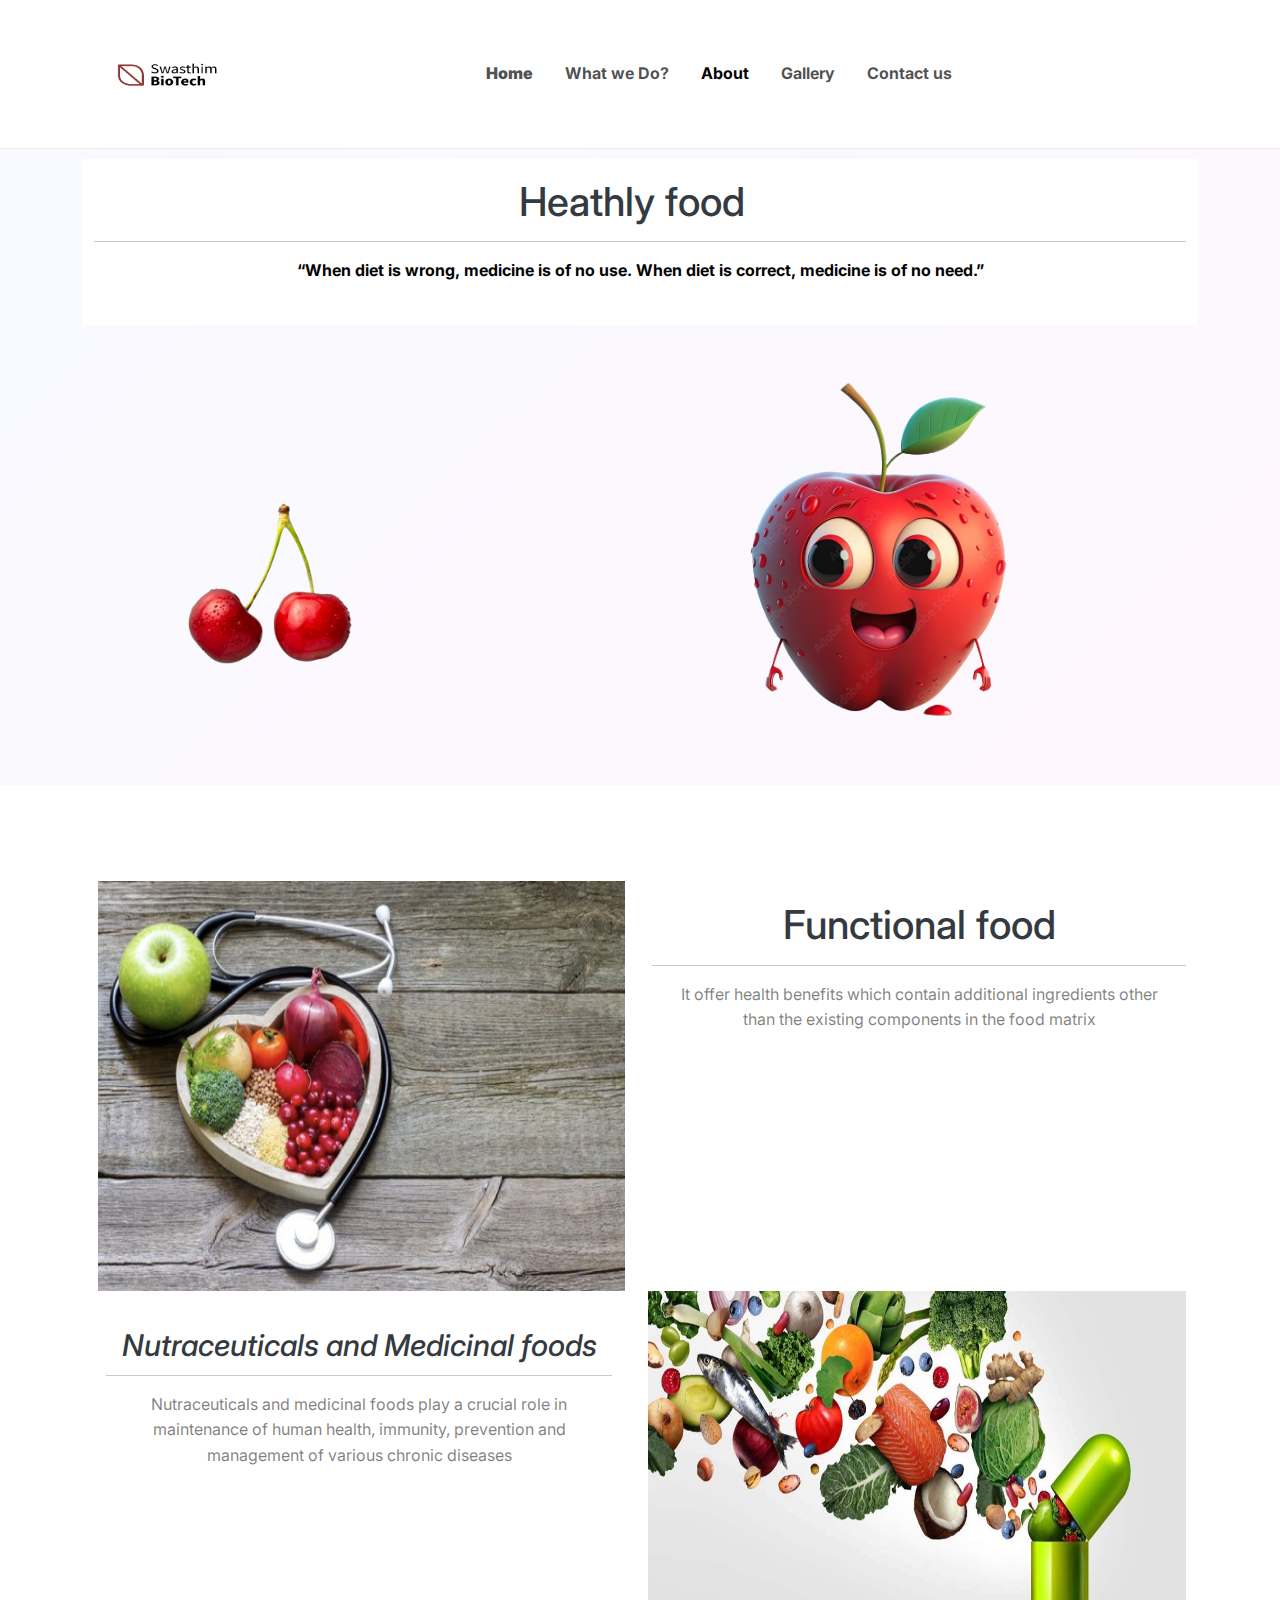
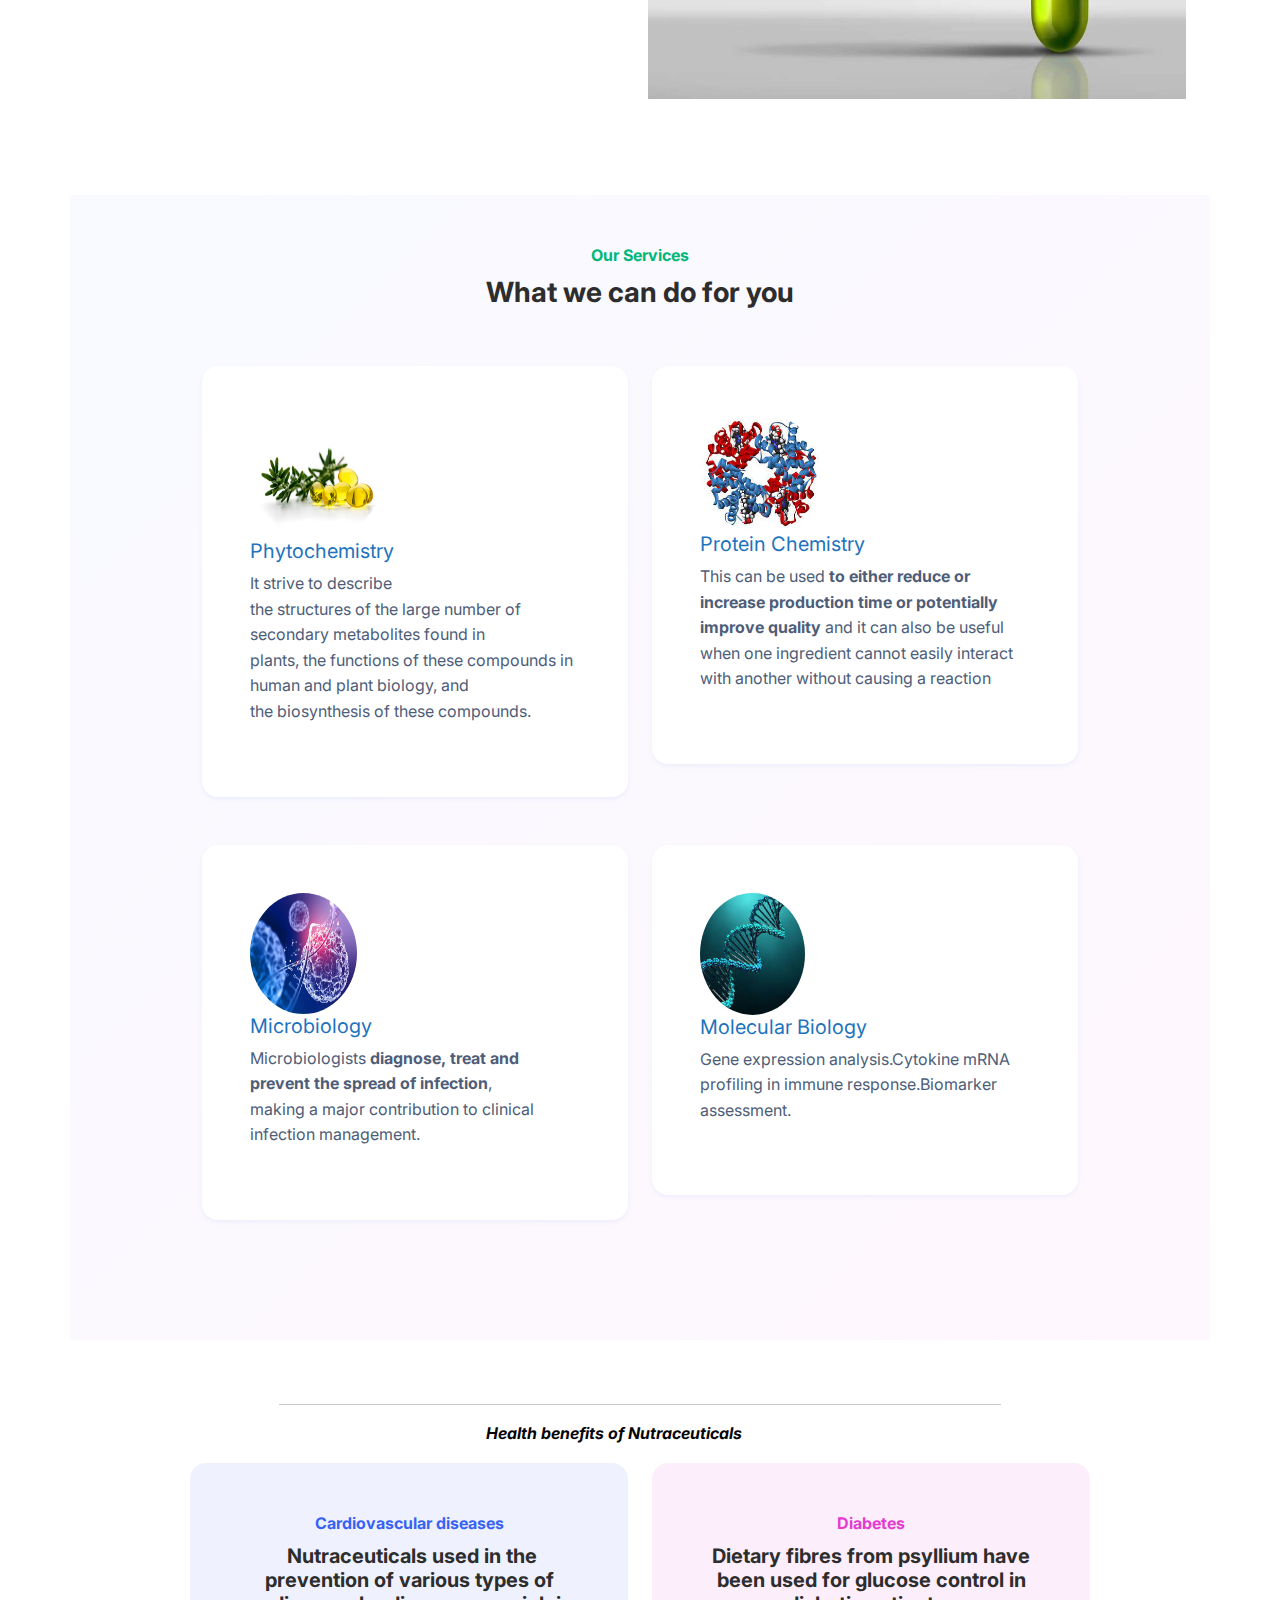
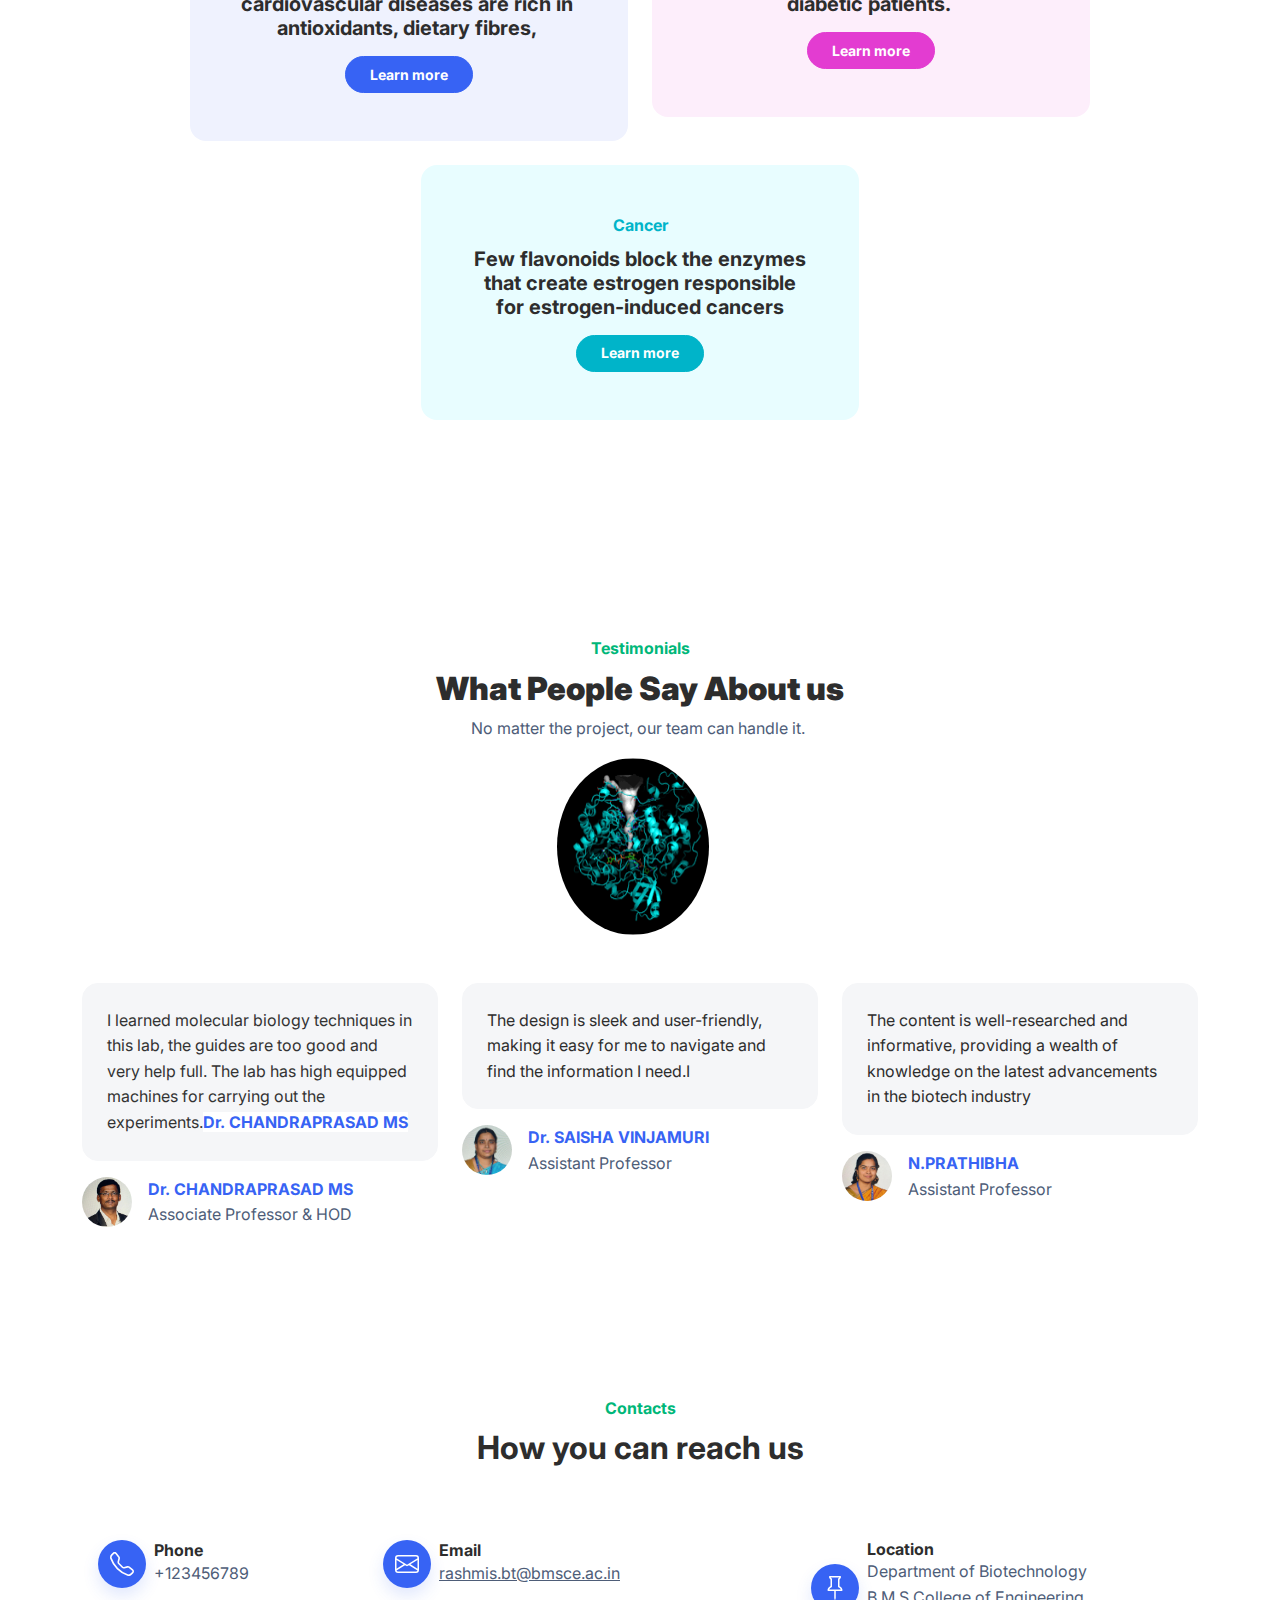
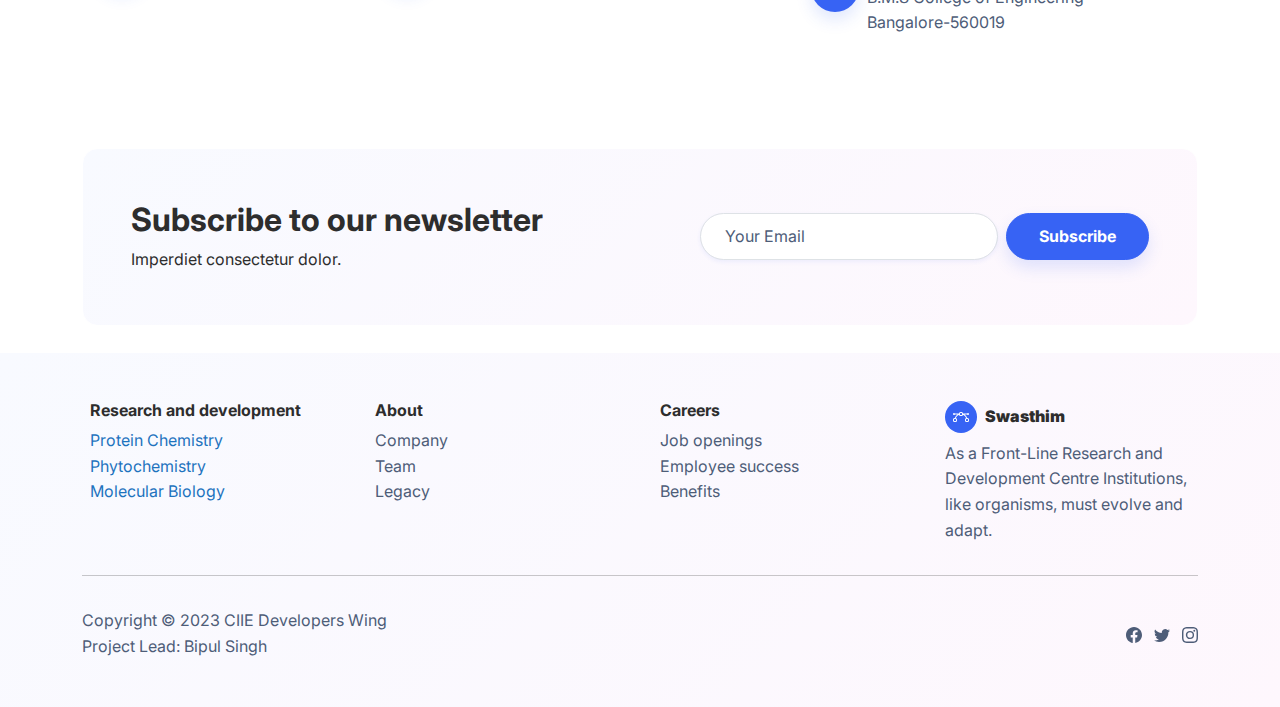
<file: index.html>
<!DOCTYPE html>
<html lang="en">

<head>
    <meta charset="utf-8">
    <meta name="viewport" content="width=device-width, initial-scale=1.0, shrink-to-fit=no">
    <title>Home - Brand</title>
    <link rel="stylesheet" href="assets/bootstrap/css/bootstrap.min.css">
    <link rel="stylesheet" href="https://fonts.googleapis.com/css?family=Inter:300italic,400italic,600italic,700italic,800italic,400,300,600,700,800&amp;display=swap">
    <link rel="stylesheet" href="assets/css/Banner-Heading-Image-images.css">
    <link rel="stylesheet" href="assets/css/dh-card-image-left-dark.css">
    <link rel="stylesheet" href="assets/css/dh-header-cover-image-button.css">
    <link rel="stylesheet" href="assets/css/Image-slider-carousel-With-arrow-buttons-image_slider.css">
    <link rel="stylesheet" href="assets/css/Image-slider-carousel-With-arrow-buttons.css">
    <link rel="stylesheet" href="assets/css/square-button-image-flip-image_tiles_button.css">
    <link rel="stylesheet" href="assets/css/square-button-image-flip.css">
</head>

<body>
    <nav class="navbar navbar-light navbar-expand-md sticky-top navbar-shrink py-3" id="mainNav">
        <div class="container"><a class="navbar-brand d-flex align-items-center" href="/"></a><button data-bs-toggle="collapse" class="navbar-toggler" data-bs-target="#navcol-1"><span class="visually-hidden">Toggle navigation</span><span class="navbar-toggler-icon"></span></button>
            <div class="collapse navbar-collapse" id="navcol-1"><img class="rounded-circle" src="assets/img/2db884dbe482454bbc9bca3bdd3713f8.png" width="141" height="116">
                <ul class="navbar-nav mx-auto">
                    
                    <li class="nav-item"><a class="nav-link active" href="index.html"><strong><span style="color: rgba(4, 4, 4, 0.7);">Home</span></strong></a></li>
                    <li class="nav-item"><a class="nav-link" href="services.html"><strong><span style="color: rgba(3, 3, 3, 0.7);">What we Do?</span></strong></a></li>
                    <li class="nav-item"><a class="nav-link" href="projects.html"><strong><span style="color: rgb(3, 3, 3);">About</span></strong></a></li>
                    <li class="nav-item"><a class="nav-link" href="pricing.html"><strong><span style="color: rgba(1, 1, 1, 0.7);">Gallery</span></strong></a></li>
                    <li class="nav-item"><a class="nav-link" href="contacts.html"><strong><span style="color: rgba(4, 4, 4, 0.7);">Contact us</span></strong></a></li>
                </ul>
            </div>
        </div>
    </nav>
    <header class="bg-primary-gradient">
        <div class="container pt-4 pt-xl-5">
            <div></div>
            <div class="row pt-5">
                <div class="col">
                    <section class="bg-white" style="padding-top: 25px;padding-bottom: 25px;margin-top: -86px;">
                        <div class="container">
                            <div class="row">
                                <div class="col-md-12 col-lg-6 col-xl-12">
                                    <h1 class="text-dark" style="padding-left: 15px;padding-right: 15px;padding-bottom: 0px;margin-bottom: -1px;padding-top: 26px;margin-top: -32px;">&nbsp; &nbsp; &nbsp; &nbsp; &nbsp; &nbsp; &nbsp; &nbsp; &nbsp; &nbsp; &nbsp; &nbsp; &nbsp; &nbsp; &nbsp; &nbsp; &nbsp; &nbsp; &nbsp; &nbsp; &nbsp;Heathly food</h1>
                                    <hr>
                                    <p class="text-black-50" style="text-align: center;"><strong><span style="color: rgb(3, 2, 3);">“When diet is wrong, medicine is of no use. When diet is correct, medicine is of no need.”</span></strong></p>
                                    <div style="text-align: center;"></div>
                                </div>
                            </div>
                        </div>
                    </section>
                </div>
                <div class="w-100"></div>
                <div class="w-100"></div>
                <div class="col-xl-5"><img class="img-fluid pe-sm-0" data-bss-parallax="" data-bss-parallax-speed="0.4" src="assets/img/products/2-removebg-preview.png" width="368" height="460" style="margin-right: 38px;padding-right: 0px;"></div>
                <div class="col-xl-5 offset-xl-1"><img class="img-fluid" data-bss-parallax="" data-bss-parallax-speed="0.4" src="assets/img/products/picc.png" width="451" height="387" style="padding-left: 0px;margin-right: -2px;padding-right: 0px;"></div>
            </div>
        </div>
    </header>
    <section class="py-5">
        <div class="container text-center py-5"><a href="#"> </a>
            <section class="bg-white">
                <div class="container-fluid">
                    <div class="row">
                        <div class="col"><img src="assets/img/clipboard-image-1.png" width="527" height="410"></div>
                        <div class="col-md-12 col-lg-6 col-xl-6">
                            <h1 class="text-dark" style="padding-top: 20px;padding-left: 15px;padding-right: 15px;">Functional food</h1>
                            <hr>
                            <p class="text-black-50" style="padding-left: 15px;padding-right: 15px;"><span style="color: rgba(4, 4, 4, 0.5);">It offer health benefits which contain additional ingredients other than the existing components in the food matrix</span></p>
                            <div style="text-align: center;"></div>
                        </div>
                        <div class="col">
                            <section class="bg-white">
                                <div class="container-fluid">
                                    <div class="row">
                                        <div class="col-md-12 col-lg-6 col-xl-12">
                                            <h1 class="text-dark" style="padding-top: 20px;padding-left: 15px;padding-right: 15px;"><sub><em>Nutraceuticals and Medicinal foods</em></sub></h1>
                                            <hr>
                                            <p class="text-black-50" style="padding-left: 15px;padding-right: 15px;">Nutraceuticals and medicinal foods play a crucial role in maintenance of human health, immunity, prevention and management of various chronic diseases</p>
                                            <div style="text-align: center;"></div>
                                        </div>
                                    </div>
                                </div>
                            </section>
                        </div>
                        <div class="col"><img class="img-responsive" src="assets/img/1416490-nutraceuticals.jpg" width="538" height="408"></div>
                    </div>
                </div>
            </section><a href="#"> </a><a href="#"> </a><a href="#"> </a><a href="#"> </a><a href="#"> </a>
        </div>
    </section>
    <section>
        <div class="container bg-primary-gradient py-5">
            <div class="row">
                <div class="col-md-8 col-xl-6 text-center mx-auto">
                    <p class="fw-bold text-success mb-2">Our Services</p>
                    <h3 class="fw-bold">What we can do for you</h3>
                </div>
            </div>
            <div class="py-5 p-lg-5">
                <div class="row row-cols-1 row-cols-md-2 mx-auto" style="max-width: 900px;">
                    <div class="col mb-5">
                        <div class="card shadow-sm">
                            <div class="card-body px-4 py-5 px-md-5"><img class="rounded-circle" src="assets/img/istockphoto-489435094-612x612.jpg" width="133" height="125">
                                <h5 class="fw-bold card-title"><span style="font-weight: normal !important; color: rgb(30, 115, 190);">Phytochemistry&nbsp;</span></h5>
                                <p class="text-muted card-text mb-4">It strive to describe <br>the structures of the large number of secondary metabolites found in <br>plants, the functions of these compounds in human and plant biology, and<br> the biosynthesis of these compounds.</p>
                            </div>
                        </div>
                    </div>
                    <div class="col mb-5">
                        <div class="card shadow-sm">
                            <div class="card-body px-4 py-5 px-md-5"><img class="rounded-circle" src="assets/img/index.jpg" width="122" height="118">
                                <div class="bs-icon-lg d-flex justify-content-center align-items-center mb-3 bs-icon" style="top: 1rem;right: 1rem;position: absolute;"></div>
                                <h5 class="fw-bold card-title"><span style="font-weight: normal !important; color: rgb(30, 115, 190);">Protein Chemistry</span></h5>
                                <p class="text-muted card-text mb-4">This can be used <strong>to either reduce or increase production time or potentially improve quality</strong> and it can also be useful when one ingredient cannot easily interact with another without causing a reaction&nbsp;</p>
                            </div>
                        </div>
                    </div>
                    <div class="col mb-4">
                        <div class="card shadow-sm">
                            <div class="card-body px-4 py-5 px-md-5">
                                <div class="bs-icon-lg d-flex justify-content-center align-items-center mb-3 bs-icon" style="top: 1rem;right: 1rem;position: absolute;"></div><img class="rounded-circle" src="assets/img/bs-biotechnology_243.jpg" width="107" height="121">
                                <h5 class="fw-bold card-title"><span style="font-weight: normal !important; color: rgb(30, 115, 190);">Microbiology</span></h5>
                                <p class="text-muted card-text mb-4">Microbiologists&nbsp;<strong>diagnose, treat and prevent the spread of infection</strong>,<br> making a major contribution to clinical infection management.</p>
                            </div>
                        </div>
                    </div>
                    <div class="col mb-4">
                        <div class="card shadow-sm">
                            <div class="card-body px-4 py-5 px-md-5"><img class="rounded-circle" src="assets/img/Molecular-biology-168x168.jpg" width="105" height="122">
                                <h5 class="fw-bold card-title"><span style="font-weight: normal !important; color: rgb(30, 115, 190);">Molecular Biology</span></h5>
                                <p class="text-muted card-text mb-4">Gene expression analysis.Cytokine mRNA profiling in immune response.Biomarker assessment.</p>
                            </div>
                        </div>
                    </div>
                </div>
            </div>
        </div>
    </section>
    <section>
        <div class="container py-5">
            <div class="mx-auto" style="max-width: 900px;">
                <div class="row row-cols-1 row-cols-md-2 d-flex justify-content-center">
                    <div class="col-xl-10">
                        <section class="bg-white">
                            <div class="container-fluid">
                                <div class="row">
                                    <div class="col-md-12 col-lg-6 col-xl-12">
                                        <hr>
                                        <p class="text-black-50" style="padding-left: 15px;padding-right: 15px;"><em><span style="color: rgb(6, 4, 5);">&nbsp; &nbsp; &nbsp; &nbsp; &nbsp; &nbsp; &nbsp; &nbsp; &nbsp; &nbsp; &nbsp; &nbsp; &nbsp; &nbsp; &nbsp; &nbsp; &nbsp; &nbsp; &nbsp; &nbsp; &nbsp; &nbsp; &nbsp; &nbsp;</span></em><strong><em><span style="color: rgb(6, 4, 5);"> Health benefits of Nutraceuticals</span></em></strong></p>
                                        <div style="text-align: center;"></div>
                                    </div>
                                </div>
                            </div>
                        </section>
                    </div>
                    <div class="col mb-4">
                        <div class="card bg-primary-light">
                            <div class="card-body text-center px-4 py-5 px-md-5">
                                <p class="fw-bold text-primary card-text mb-2">Cardiovascular diseases</p>
                                <h5 class="fw-bold card-title mb-3">&nbsp;Nutraceuticals used in the prevention of various types of cardiovascular diseases are rich in&nbsp; antioxidants, dietary fibres,&nbsp;</h5><button class="btn btn-primary btn-sm" type="button">Learn more</button>
                            </div>
                        </div>
                    </div>
                    <div class="col mb-4">
                        <div class="card bg-secondary-light">
                            <div class="card-body text-center px-4 py-5 px-md-5">
                                <p class="fw-bold text-secondary card-text mb-2">Diabetes</p>
                                <h5 class="fw-bold card-title mb-3">Dietary fibres from psyllium have been used for glucose control in diabetic patients.&nbsp;</h5><button class="btn btn-secondary btn-sm" type="button">Learn more</button>
                            </div>
                        </div>
                    </div>
                    <div class="col mb-4">
                        <div class="card bg-info-light">
                            <div class="card-body text-center px-4 py-5 px-md-5">
                                <p class="fw-bold text-info card-text mb-2">Cancer</p>
                                <h5 class="fw-bold card-title mb-3">Few flavonoids block the enzymes that create estrogen responsible for estrogen-induced cancers</h5><button class="btn btn-info btn-sm" type="button">Learn more</button>
                            </div>
                        </div>
                    </div>
                </div>
            </div>
        </div>
    </section>
    <section class="py-5 mt-5">
        <div class="container py-5">
            <div class="row mb-5">
                <div class="col-md-8 col-xl-6 text-center mx-auto">
                    <p class="fw-bold text-success mb-2">Testimonials</p>
                    <h2 class="fw-bold"><strong>What People Say About us</strong></h2>
                    <p class="text-muted">No matter the project, our team can handle it.&nbsp;</p>
                </div>
                <div class="col-xl-6 offset-xl-5"><img class="rounded-circle" src="assets/img/protein-178x178.png" width="152" height="177"></div>
            </div>
            <div class="row row-cols-1 row-cols-sm-2 row-cols-lg-3 d-sm-flex justify-content-sm-center">
                <div class="col mb-4">
                    <div class="d-flex flex-column align-items-center align-items-sm-start">
                        <p class="bg-light border rounded border-light p-4"><span style="color: rgb(51, 51, 51); background-color: transparent;">I learned molecular biology techniques in this lab, the guides are too good and very help full. The lab has high equipped machines for carrying out the experiments.</span><strong><span style="color: rgb(55, 99, 244); background-color: rgb(255, 255, 255);">Dr. CHANDRAPRASAD MS</span></strong></p>
                        <div class="d-flex"><img class="rounded-circle flex-shrink-0 me-3 fit-cover" width="50" height="50" src="assets/img/team/WhatsApp%20Image%202023-01-25%20at%202.43.48%20AM.jpeg">
                            <div>
                                <p class="fw-bold text-primary mb-0">Dr. CHANDRAPRASAD MS</p>
                                <p class="text-muted mb-0">Associate Professor &amp; HOD</p>
                            </div>
                        </div>
                    </div>
                </div>
                <div class="col mb-4">
                    <div class="d-flex flex-column align-items-center align-items-sm-start">
                        <p class="bg-light border rounded border-light p-4">The design is sleek and user-friendly, making it easy for me to navigate and find the information I need.I</p>
                        <div class="d-flex"><img class="rounded-circle flex-shrink-0 me-3 fit-cover" width="50" height="50" src="assets/img/team/WhatsApp%20Image%202023-01-25%20at%202.43.46%20AM.jpeg">
                            <div>
                                <p class="fw-bold text-primary mb-0">Dr. SAISHA VINJAMURI</p>
                                <p class="text-muted mb-0">Assistant Professor</p>
                            </div>
                        </div>
                    </div>
                </div>
                <div class="col mb-4">
                    <div class="d-flex flex-column align-items-center align-items-sm-start">
                        <p class="bg-light border rounded border-light p-4">The content is well-researched and informative, providing a wealth of <br>knowledge on the latest advancements in the biotech industry</p>
                        <div class="d-flex"><img class="rounded-circle flex-shrink-0 me-3 fit-cover" width="50" height="50" src="assets/img/team/WhatsApp%20Image%202023-01-25%20at%202.43.54%20AM.jpeg">
                            <div>
                                <p class="fw-bold text-primary mb-0">N.PRATHIBHA</p>
                                <p class="text-muted mb-0">Assistant Professor</p>
                            </div>
                        </div>
                    </div>
                </div>
            </div>
        </div>
    </section>
    <section class="py-5">
        <div class="container">
            <div class="row mb-5">
                <div class="col-md-8 col-xl-6 text-center mx-auto">
                    <p class="fw-bold text-success mb-2">Contacts</p>
                    <h2 class="fw-bold">How you can reach us</h2>
                </div>
            </div>
            <div class="row d-flex justify-content-center">
                <div class="col-md-4 col-xl-3 d-flex justify-content-center justify-content-xl-start">
                    <div class="d-flex flex-wrap flex-md-column justify-content-md-start align-items-md-start h-100">
                        <div class="d-flex align-items-center p-3">
                            <div class="bs-icon-md bs-icon-circle bs-icon-primary shadow d-flex flex-shrink-0 justify-content-center align-items-center d-inline-block bs-icon bs-icon-md"><svg xmlns="http://www.w3.org/2000/svg" width="1em" height="1em" fill="currentColor" viewBox="0 0 16 16" class="bi bi-telephone">
                                    <path d="M3.654 1.328a.678.678 0 0 0-1.015-.063L1.605 2.3c-.483.484-.661 1.169-.45 1.77a17.568 17.568 0 0 0 4.168 6.608 17.569 17.569 0 0 0 6.608 4.168c.601.211 1.286.033 1.77-.45l1.034-1.034a.678.678 0 0 0-.063-1.015l-2.307-1.794a.678.678 0 0 0-.58-.122l-2.19.547a1.745 1.745 0 0 1-1.657-.459L5.482 8.062a1.745 1.745 0 0 1-.46-1.657l.548-2.19a.678.678 0 0 0-.122-.58L3.654 1.328zM1.884.511a1.745 1.745 0 0 1 2.612.163L6.29 2.98c.329.423.445.974.315 1.494l-.547 2.19a.678.678 0 0 0 .178.643l2.457 2.457a.678.678 0 0 0 .644.178l2.189-.547a1.745 1.745 0 0 1 1.494.315l2.306 1.794c.829.645.905 1.87.163 2.611l-1.034 1.034c-.74.74-1.846 1.065-2.877.702a18.634 18.634 0 0 1-7.01-4.42 18.634 18.634 0 0 1-4.42-7.009c-.362-1.03-.037-2.137.703-2.877L1.885.511z"></path>
                                </svg></div>
                            <div class="px-2">
                                <h6 class="fw-bold mb-0">Phone</h6>
                                <p class="text-muted mb-0">+123456789</p>
                            </div>
                        </div>
                    </div>
                </div>
                <div class="col">
                    <div class="d-flex align-items-center p-3">
                        <div class="bs-icon-md bs-icon-circle bs-icon-primary shadow d-flex flex-shrink-0 justify-content-center align-items-center d-inline-block bs-icon bs-icon-md"><svg xmlns="http://www.w3.org/2000/svg" width="1em" height="1em" fill="currentColor" viewBox="0 0 16 16" class="bi bi-envelope">
                                <path fill-rule="evenodd" d="M0 4a2 2 0 0 1 2-2h12a2 2 0 0 1 2 2v8a2 2 0 0 1-2 2H2a2 2 0 0 1-2-2V4Zm2-1a1 1 0 0 0-1 1v.217l7 4.2 7-4.2V4a1 1 0 0 0-1-1H2Zm13 2.383-4.708 2.825L15 11.105V5.383Zm-.034 6.876-5.64-3.471L8 9.583l-1.326-.795-5.64 3.47A1 1 0 0 0 2 13h12a1 1 0 0 0 .966-.741ZM1 11.105l4.708-2.897L1 5.383v5.722Z"></path>
                            </svg></div>
                        <div class="px-2">
                            <h6 class="fw-bold mb-0">Email</h6>
                            <p class="text-muted mb-0"><a href="mailto:rashmis.bt@bmsce.ac.in">rashmis.bt@bmsce.ac.in</a>&nbsp;&nbsp;</p>
                        </div>
                    </div>
                </div>
                <div class="col">
                    <div class="d-flex align-items-center p-3">
                        <div class="bs-icon-md bs-icon-circle bs-icon-primary shadow d-flex flex-shrink-0 justify-content-center align-items-center d-inline-block bs-icon bs-icon-md"><svg xmlns="http://www.w3.org/2000/svg" width="1em" height="1em" fill="currentColor" viewBox="0 0 16 16" class="bi bi-pin">
                                <path d="M4.146.146A.5.5 0 0 1 4.5 0h7a.5.5 0 0 1 .5.5c0 .68-.342 1.174-.646 1.479-.126.125-.25.224-.354.298v4.431l.078.048c.203.127.476.314.751.555C12.36 7.775 13 8.527 13 9.5a.5.5 0 0 1-.5.5h-4v4.5c0 .276-.224 1.5-.5 1.5s-.5-1.224-.5-1.5V10h-4a.5.5 0 0 1-.5-.5c0-.973.64-1.725 1.17-2.189A5.921 5.921 0 0 1 5 6.708V2.277a2.77 2.77 0 0 1-.354-.298C4.342 1.674 4 1.179 4 .5a.5.5 0 0 1 .146-.354zm1.58 1.408-.002-.001.002.001zm-.002-.001.002.001A.5.5 0 0 1 6 2v5a.5.5 0 0 1-.276.447h-.002l-.012.007-.054.03a4.922 4.922 0 0 0-.827.58c-.318.278-.585.596-.725.936h7.792c-.14-.34-.407-.658-.725-.936a4.915 4.915 0 0 0-.881-.61l-.012-.006h-.002A.5.5 0 0 1 10 7V2a.5.5 0 0 1 .295-.458 1.775 1.775 0 0 0 .351-.271c.08-.08.155-.17.214-.271H5.14c.06.1.133.191.214.271a1.78 1.78 0 0 0 .37.282z"></path>
                            </svg></div>
                        <div class="px-2">
                            <h6 class="fw-bold mb-0">Location</h6>
                            <p class="text-muted mb-0">Department of Biotechnology<br>B.M.S College of Engineering<br>Bangalore-560019</p>
                        </div>
                    </div>
                </div>
            </div>
        </div>
    </section>
    <section class="py-5">
        <div class="container">
            <div class="border rounded border-white d-flex flex-column justify-content-between align-items-center flex-lg-row bg-primary-gradient p-4 p-lg-5">
                <div class="text-center text-lg-start py-3 py-lg-1">
                    <h2 class="fw-bold mb-2">Subscribe to our newsletter</h2>
                    <p class="mb-0">Imperdiet consectetur dolor.</p>
                </div>
                <form class="d-flex justify-content-center flex-wrap flex-lg-nowrap" method="post">
                    <div class="my-2"><input class="border rounded-pill shadow-sm form-control" type="email" name="email" placeholder="Your Email"></div>
                    <div class="my-2"><button class="btn btn-primary shadow ms-2" type="submit">Subscribe </button></div>
                </form>
            </div>
        </div>
    </section>
    <footer class="bg-primary-gradient" style="margin-top: -21px;"><div class="container py-4 py-lg-5">
    <div class="row justify-content-center">
        <div class="col-sm-4 col-md-3 text-center text-lg-start d-flex flex-column">
            <h3 class="fs-6 fw-bold">Research and development</h3>
            <ul class="list-unstyled">
                <li><span style="color: rgb(30, 115, 190);">Protein Chemistry</span></li>
                <li><a href="#"><span style="color: rgb(30, 115, 190);">Phytochemistry</span></a></li>
                <li><a href="#"><span style="color: rgb(30, 115, 190);">Molecular Biology</span></a></li>
            </ul>
        </div>
        <div class="col-sm-4 col-md-3 text-center text-lg-start d-flex flex-column">
            <h3 class="fs-6 fw-bold">About</h3>
            <ul class="list-unstyled">
                <li><a href="#">Company</a></li>
                <li><a href="#">Team</a></li>
                <li><a href="#">Legacy</a></li>
            </ul>
        </div>
        <div class="col-sm-4 col-md-3 text-center text-lg-start d-flex flex-column">
            <h3 class="fs-6 fw-bold">Careers</h3>
            <ul class="list-unstyled">
                <li><a href="#">Job openings</a></li>
                <li><a href="#">Employee success</a></li>
                <li><a href="#">Benefits</a></li>
            </ul>
        </div>
        <div class="col-lg-3 col-xl-2 text-center text-lg-start d-flex flex-column align-items-center order-first align-items-lg-start order-lg-last" style="flex-basis: auto !important;width: 270px !important;">
            <div class="fw-bold d-flex align-items-center mb-2"><span class="bs-icon-sm bs-icon-circle bs-icon-primary d-flex justify-content-center align-items-center bs-icon me-2"><svg class="bi bi-bezier" xmlns="http://www.w3.org/2000/svg" width="1em" height="1em" fill="currentColor" viewBox="0 0 16 16">
                        <path fill-rule="evenodd" d="M0 10.5A1.5 1.5 0 0 1 1.5 9h1A1.5 1.5 0 0 1 4 10.5v1A1.5 1.5 0 0 1 2.5 13h-1A1.5 1.5 0 0 1 0 11.5v-1zm1.5-.5a.5.5 0 0 0-.5.5v1a.5.5 0 0 0 .5.5h1a.5.5 0 0 0 .5-.5v-1a.5.5 0 0 0-.5-.5h-1zm10.5.5A1.5 1.5 0 0 1 13.5 9h1a1.5 1.5 0 0 1 1.5 1.5v1a1.5 1.5 0 0 1-1.5 1.5h-1a1.5 1.5 0 0 1-1.5-1.5v-1zm1.5-.5a.5.5 0 0 0-.5.5v1a.5.5 0 0 0 .5.5h1a.5.5 0 0 0 .5-.5v-1a.5.5 0 0 0-.5-.5h-1zM6 4.5A1.5 1.5 0 0 1 7.5 3h1A1.5 1.5 0 0 1 10 4.5v1A1.5 1.5 0 0 1 8.5 7h-1A1.5 1.5 0 0 1 6 5.5v-1zM7.5 4a.5.5 0 0 0-.5.5v1a.5.5 0 0 0 .5.5h1a.5.5 0 0 0 .5-.5v-1a.5.5 0 0 0-.5-.5h-1z"></path>
                        <path d="M6 4.5H1.866a1 1 0 1 0 0 1h2.668A6.517 6.517 0 0 0 1.814 9H2.5c.123 0 .244.015.358.043a5.517 5.517 0 0 1 3.185-3.185A1.503 1.503 0 0 1 6 5.5v-1zm3.957 1.358A1.5 1.5 0 0 0 10 5.5v-1h4.134a1 1 0 1 1 0 1h-2.668a6.517 6.517 0 0 1 2.72 3.5H13.5c-.123 0-.243.015-.358.043a5.517 5.517 0 0 0-3.185-3.185z"></path>
                    </svg></span><span><strong>Swasthim</strong></span></div>
            <p class="text-muted">As a Front-Line Research and Development Centre Institutions, like organisms, must evolve and adapt. 
        </div>
    </div>
    <hr />
    <div class="text-muted d-flex justify-content-between align-items-center pt-3">
        <p class="mb-0">Copyright © 2023 CIIE Developers Wing<br>Project Lead: Bipul Singh</p>
        <ul class="list-inline mb-0">
            <li class="list-inline-item"><svg class="bi bi-facebook" xmlns="http://www.w3.org/2000/svg" width="1em" height="1em" fill="currentColor" viewBox="0 0 16 16">
                    <path d="M16 8.049c0-4.446-3.582-8.05-8-8.05C3.58 0-.002 3.603-.002 8.05c0 4.017 2.926 7.347 6.75 7.951v-5.625h-2.03V8.05H6.75V6.275c0-2.017 1.195-3.131 3.022-3.131.876 0 1.791.157 1.791.157v1.98h-1.009c-.993 0-1.303.621-1.303 1.258v1.51h2.218l-.354 2.326H9.25V16c3.824-.604 6.75-3.934 6.75-7.951z"></path>
                </svg></li>
            <li class="list-inline-item"><svg class="bi bi-twitter" xmlns="http://www.w3.org/2000/svg" width="1em" height="1em" fill="currentColor" viewBox="0 0 16 16">
                    <path d="M5.026 15c6.038 0 9.341-5.003 9.341-9.334 0-.14 0-.282-.006-.422A6.685 6.685 0 0 0 16 3.542a6.658 6.658 0 0 1-1.889.518 3.301 3.301 0 0 0 1.447-1.817 6.533 6.533 0 0 1-2.087.793A3.286 3.286 0 0 0 7.875 6.03a9.325 9.325 0 0 1-6.767-3.429 3.289 3.289 0 0 0 1.018 4.382A3.323 3.323 0 0 1 .64 6.575v.045a3.288 3.288 0 0 0 2.632 3.218 3.203 3.203 0 0 1-.865.115 3.23 3.23 0 0 1-.614-.057 3.283 3.283 0 0 0 3.067 2.277A6.588 6.588 0 0 1 .78 13.58a6.32 6.32 0 0 1-.78-.045A9.344 9.344 0 0 0 5.026 15z"></path>
                </svg></li>
            <li class="list-inline-item"><svg class="bi bi-instagram" xmlns="http://www.w3.org/2000/svg" width="1em" height="1em" fill="currentColor" viewBox="0 0 16 16">
                    <path d="M8 0C5.829 0 5.556.01 4.703.048 3.85.088 3.269.222 2.76.42a3.917 3.917 0 0 0-1.417.923A3.927 3.927 0 0 0 .42 2.76C.222 3.268.087 3.85.048 4.7.01 5.555 0 5.827 0 8.001c0 2.172.01 2.444.048 3.297.04.852.174 1.433.372 1.942.205.526.478.972.923 1.417.444.445.89.719 1.416.923.51.198 1.09.333 1.942.372C5.555 15.99 5.827 16 8 16s2.444-.01 3.298-.048c.851-.04 1.434-.174 1.943-.372a3.916 3.916 0 0 0 1.416-.923c.445-.445.718-.891.923-1.417.197-.509.332-1.09.372-1.942C15.99 10.445 16 10.173 16 8s-.01-2.445-.048-3.299c-.04-.851-.175-1.433-.372-1.941a3.926 3.926 0 0 0-.923-1.417A3.911 3.911 0 0 0 13.24.42c-.51-.198-1.092-.333-1.943-.372C10.443.01 10.172 0 7.998 0h.003zm-.717 1.442h.718c2.136 0 2.389.007 3.232.046.78.035 1.204.166 1.486.275.373.145.64.319.92.599.28.28.453.546.598.92.11.281.24.705.275 1.485.039.843.047 1.096.047 3.231s-.008 2.389-.047 3.232c-.035.78-.166 1.203-.275 1.485a2.47 2.47 0 0 1-.599.919c-.28.28-.546.453-.92.598-.28.11-.704.24-1.485.276-.843.038-1.096.047-3.232.047s-2.39-.009-3.233-.047c-.78-.036-1.203-.166-1.485-.276a2.478 2.478 0 0 1-.92-.598 2.48 2.48 0 0 1-.6-.92c-.109-.281-.24-.705-.275-1.485-.038-.843-.046-1.096-.046-3.233 0-2.136.008-2.388.046-3.231.036-.78.166-1.204.276-1.486.145-.373.319-.64.599-.92.28-.28.546-.453.92-.598.282-.11.705-.24 1.485-.276.738-.034 1.024-.044 2.515-.045v.002zm4.988 1.328a.96.96 0 1 0 0 1.92.96.96 0 0 0 0-1.92zm-4.27 1.122a4.109 4.109 0 1 0 0 8.217 4.109 4.109 0 0 0 0-8.217zm0 1.441a2.667 2.667 0 1 1 0 5.334 2.667 2.667 0 0 1 0-5.334z"></path>
                </svg></li>
        </ul>
    </div>
</div></footer>
    <script src="assets/bootstrap/js/bootstrap.min.js"></script>
    <script src="assets/js/bold-and-bright.js"></script>
    <script src="assets/js/Image-slider-carousel-With-arrow-buttons-image_slider.js"></script>
</body>

</html>
</file>
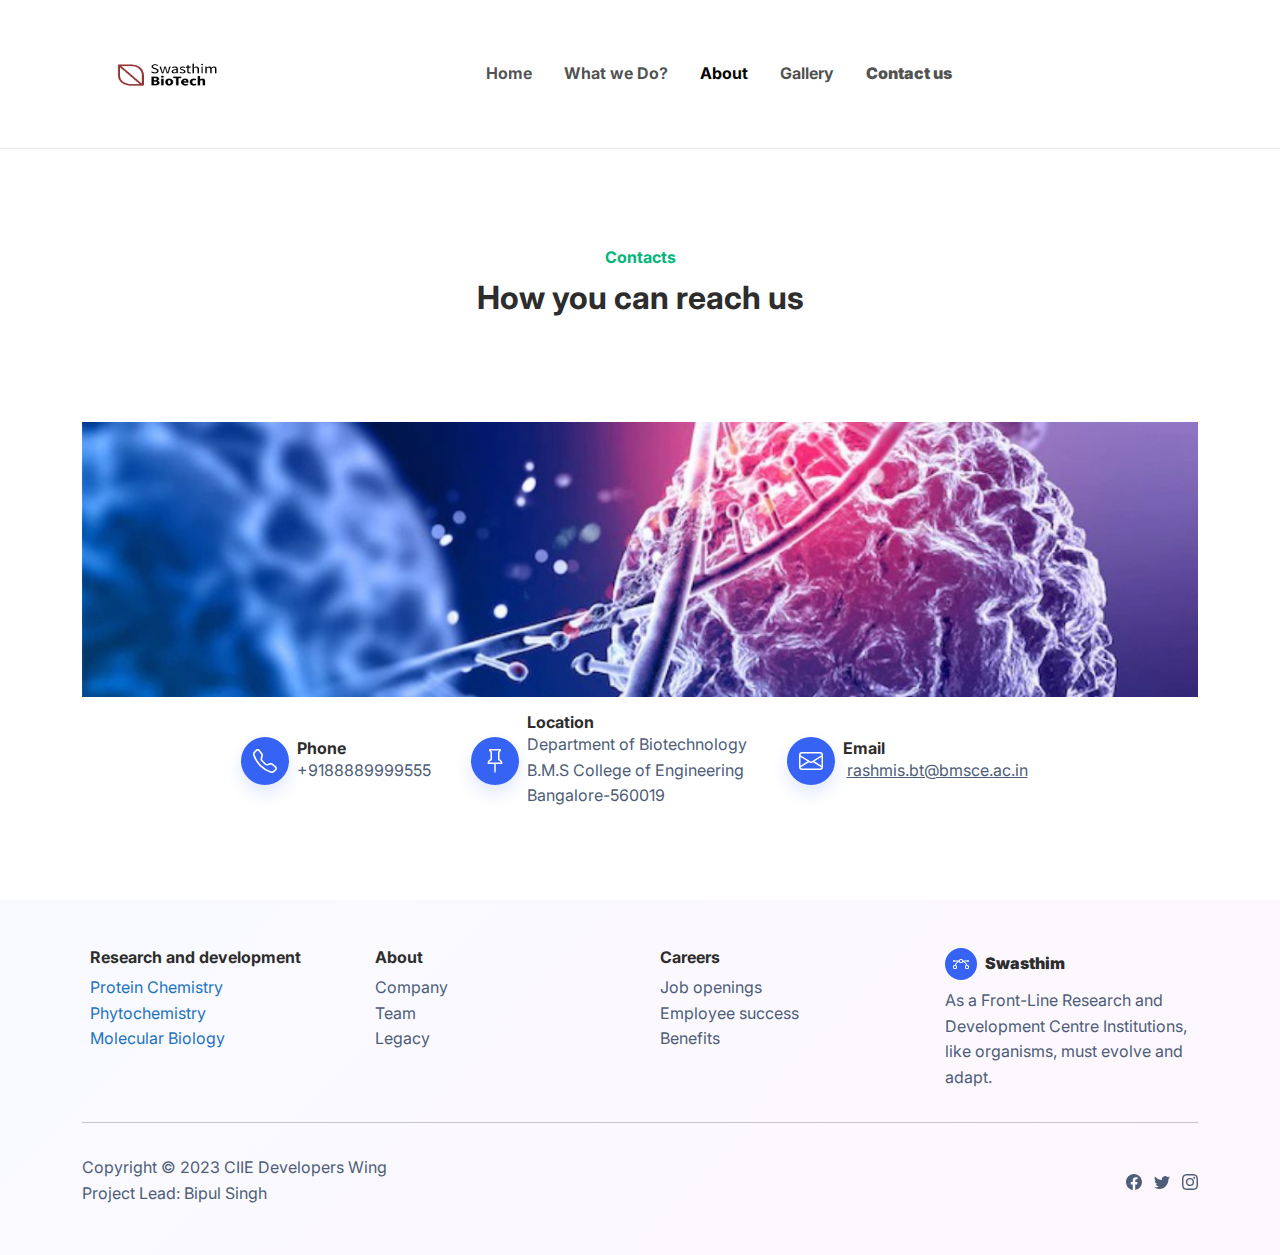
<file: contacts.html>
<!DOCTYPE html>
<html lang="en">

<head>
    <meta charset="utf-8">
    <meta name="viewport" content="width=device-width, initial-scale=1.0, shrink-to-fit=no">
    <title>Contacts - Brand</title>
    <link rel="stylesheet" href="assets/bootstrap/css/bootstrap.min.css">
    <link rel="stylesheet" href="https://fonts.googleapis.com/css?family=Inter:300italic,400italic,600italic,700italic,800italic,400,300,600,700,800&amp;display=swap">
    <link rel="stylesheet" href="assets/css/Banner-Heading-Image-images.css">
    <link rel="stylesheet" href="assets/css/dh-card-image-left-dark.css">
    <link rel="stylesheet" href="assets/css/dh-header-cover-image-button.css">
    <link rel="stylesheet" href="assets/css/Image-slider-carousel-With-arrow-buttons-image_slider.css">
    <link rel="stylesheet" href="assets/css/Image-slider-carousel-With-arrow-buttons.css">
    <link rel="stylesheet" href="assets/css/square-button-image-flip-image_tiles_button.css">
    <link rel="stylesheet" href="assets/css/square-button-image-flip.css">
</head>

<body>
    <nav class="navbar navbar-light navbar-expand-md sticky-top navbar-shrink py-3" id="mainNav">
        <div class="container"><a class="navbar-brand d-flex align-items-center" href="/"></a><button data-bs-toggle="collapse" class="navbar-toggler" data-bs-target="#navcol-1"><span class="visually-hidden">Toggle navigation</span><span class="navbar-toggler-icon"></span></button>
            <div class="collapse navbar-collapse" id="navcol-1"><img class="rounded-circle" src="assets/img/2db884dbe482454bbc9bca3bdd3713f8.png" width="141" height="116">
                <ul class="navbar-nav mx-auto">
                    <li class="nav-item"><a class="nav-link" href="index.html"><strong><span style="color: rgba(4, 4, 4, 0.7);">Home</span></strong></a></li>
                    <li class="nav-item"><a class="nav-link" href="services.html"><strong><span style="color: rgba(3, 3, 3, 0.7);">What we Do?</span></strong></a></li>
                    <li class="nav-item"><a class="nav-link" href="projects.html"><strong><span style="color: rgb(3, 3, 3);">About</span></strong></a></li>
                    <li class="nav-item"><a class="nav-link" href="pricing.html"><strong><span style="color: rgba(1, 1, 1, 0.7);">Gallery</span></strong></a></li>
                    <li class="nav-item"><a class="nav-link active" href="contacts.html"><strong><span style="color: rgba(4, 4, 4, 0.7);">Contact us</span></strong></a></li>
                </ul>
            </div>
        </div>
    </nav>
    <section class="py-5">
        <div class="container py-5">
            <div class="row mb-5">
                <div class="col-md-8 col-xl-6 text-center mx-auto">
                    <p class="fw-bold text-success mb-2">Contacts</p>
                    <h2 class="fw-bold">How you can reach us</h2>
                </div>
            </div>
            <header class="header">
                <div class="header-container" style="background-image: url(&quot;assets/img/bs-biotechnology_243.jpg&quot;);padding-top: 100px;padding-bottom: 175px;margin-top: 0px;"></div>
            </header>
            <div class="row d-flex justify-content-center">
                <div class="col-md-4 col-lg-8 col-xl-10 offset-xl-1 d-flex justify-content-center justify-content-xl-start">
                    <div class="d-flex align-items-center p-3">
                        <div class="bs-icon-md bs-icon-circle bs-icon-primary shadow d-flex flex-shrink-0 justify-content-center align-items-center d-inline-block bs-icon bs-icon-md"><svg xmlns="http://www.w3.org/2000/svg" width="1em" height="1em" fill="currentColor" viewBox="0 0 16 16" class="bi bi-telephone">
                                <path d="M3.654 1.328a.678.678 0 0 0-1.015-.063L1.605 2.3c-.483.484-.661 1.169-.45 1.77a17.568 17.568 0 0 0 4.168 6.608 17.569 17.569 0 0 0 6.608 4.168c.601.211 1.286.033 1.77-.45l1.034-1.034a.678.678 0 0 0-.063-1.015l-2.307-1.794a.678.678 0 0 0-.58-.122l-2.19.547a1.745 1.745 0 0 1-1.657-.459L5.482 8.062a1.745 1.745 0 0 1-.46-1.657l.548-2.19a.678.678 0 0 0-.122-.58L3.654 1.328zM1.884.511a1.745 1.745 0 0 1 2.612.163L6.29 2.98c.329.423.445.974.315 1.494l-.547 2.19a.678.678 0 0 0 .178.643l2.457 2.457a.678.678 0 0 0 .644.178l2.189-.547a1.745 1.745 0 0 1 1.494.315l2.306 1.794c.829.645.905 1.87.163 2.611l-1.034 1.034c-.74.74-1.846 1.065-2.877.702a18.634 18.634 0 0 1-7.01-4.42 18.634 18.634 0 0 1-4.42-7.009c-.362-1.03-.037-2.137.703-2.877L1.885.511z"></path>
                            </svg></div>
                        <div class="px-2">
                            <h6 class="fw-bold mb-0">Phone</h6>
                            <p class="text-muted mb-0">+9188889999555</p>
                        </div>
                    </div>
                    <div class="d-flex flex-wrap flex-md-column justify-content-md-start align-items-md-start h-100">
                        <div class="d-flex align-items-center p-3">
                            <div class="bs-icon-md bs-icon-circle bs-icon-primary shadow d-flex flex-shrink-0 justify-content-center align-items-center d-inline-block bs-icon bs-icon-md"><svg xmlns="http://www.w3.org/2000/svg" width="1em" height="1em" fill="currentColor" viewBox="0 0 16 16" class="bi bi-pin">
                                    <path d="M4.146.146A.5.5 0 0 1 4.5 0h7a.5.5 0 0 1 .5.5c0 .68-.342 1.174-.646 1.479-.126.125-.25.224-.354.298v4.431l.078.048c.203.127.476.314.751.555C12.36 7.775 13 8.527 13 9.5a.5.5 0 0 1-.5.5h-4v4.5c0 .276-.224 1.5-.5 1.5s-.5-1.224-.5-1.5V10h-4a.5.5 0 0 1-.5-.5c0-.973.64-1.725 1.17-2.189A5.921 5.921 0 0 1 5 6.708V2.277a2.77 2.77 0 0 1-.354-.298C4.342 1.674 4 1.179 4 .5a.5.5 0 0 1 .146-.354zm1.58 1.408-.002-.001.002.001zm-.002-.001.002.001A.5.5 0 0 1 6 2v5a.5.5 0 0 1-.276.447h-.002l-.012.007-.054.03a4.922 4.922 0 0 0-.827.58c-.318.278-.585.596-.725.936h7.792c-.14-.34-.407-.658-.725-.936a4.915 4.915 0 0 0-.881-.61l-.012-.006h-.002A.5.5 0 0 1 10 7V2a.5.5 0 0 1 .295-.458 1.775 1.775 0 0 0 .351-.271c.08-.08.155-.17.214-.271H5.14c.06.1.133.191.214.271a1.78 1.78 0 0 0 .37.282z"></path>
                                </svg></div>
                            <div class="px-2">
                                <h6 class="fw-bold mb-0">Location</h6>
                                <p class="text-muted mb-0" style="margin-right: 0px;">Department of Biotechnology<br>B.M.S College of Engineering<br>Bangalore-560019</p>
                            </div>
                        </div>
                    </div>
                    <div class="d-flex align-items-center p-3">
                        <div class="bs-icon-md bs-icon-circle bs-icon-primary shadow d-flex flex-shrink-0 justify-content-center align-items-center d-inline-block bs-icon bs-icon-md"><svg xmlns="http://www.w3.org/2000/svg" width="1em" height="1em" fill="currentColor" viewBox="0 0 16 16" class="bi bi-envelope">
                                <path fill-rule="evenodd" d="M0 4a2 2 0 0 1 2-2h12a2 2 0 0 1 2 2v8a2 2 0 0 1-2 2H2a2 2 0 0 1-2-2V4Zm2-1a1 1 0 0 0-1 1v.217l7 4.2 7-4.2V4a1 1 0 0 0-1-1H2Zm13 2.383-4.708 2.825L15 11.105V5.383Zm-.034 6.876-5.64-3.471L8 9.583l-1.326-.795-5.64 3.47A1 1 0 0 0 2 13h12a1 1 0 0 0 .966-.741ZM1 11.105l4.708-2.897L1 5.383v5.722Z"></path>
                            </svg></div>
                        <div class="px-2">
                            <h6 class="fw-bold mb-0">Email</h6>
                            <p class="text-muted mb-0">&nbsp;<a href="mailto:rashmis.bt@bmsce.ac.in">rashmis.bt@bmsce.ac.in</a>&nbsp; &nbsp;</p>
                        </div>
                    </div>
                </div>
                <div class="w-100"></div>
            </div>
        </div>
    </section>
    <footer class="bg-primary-gradient" style="margin-top: -21px;"><div class="container py-4 py-lg-5">
    <div class="row justify-content-center">
        <div class="col-sm-4 col-md-3 text-center text-lg-start d-flex flex-column">
            <h3 class="fs-6 fw-bold">Research and development</h3>
            <ul class="list-unstyled">
                <li><span style="color: rgb(30, 115, 190);">Protein Chemistry</span></li>
                <li><a href="#"><span style="color: rgb(30, 115, 190);">Phytochemistry</span></a></li>
                <li><a href="#"><span style="color: rgb(30, 115, 190);">Molecular Biology</span></a></li>
            </ul>
        </div>
        <div class="col-sm-4 col-md-3 text-center text-lg-start d-flex flex-column">
            <h3 class="fs-6 fw-bold">About</h3>
            <ul class="list-unstyled">
                <li><a href="#">Company</a></li>
                <li><a href="#">Team</a></li>
                <li><a href="#">Legacy</a></li>
            </ul>
        </div>
        <div class="col-sm-4 col-md-3 text-center text-lg-start d-flex flex-column">
            <h3 class="fs-6 fw-bold">Careers</h3>
            <ul class="list-unstyled">
                <li><a href="#">Job openings</a></li>
                <li><a href="#">Employee success</a></li>
                <li><a href="#">Benefits</a></li>
            </ul>
        </div>
        <div class="col-lg-3 col-xl-2 text-center text-lg-start d-flex flex-column align-items-center order-first align-items-lg-start order-lg-last" style="flex-basis: auto !important;width: 270px !important;">
            <div class="fw-bold d-flex align-items-center mb-2"><span class="bs-icon-sm bs-icon-circle bs-icon-primary d-flex justify-content-center align-items-center bs-icon me-2"><svg class="bi bi-bezier" xmlns="http://www.w3.org/2000/svg" width="1em" height="1em" fill="currentColor" viewBox="0 0 16 16">
                        <path fill-rule="evenodd" d="M0 10.5A1.5 1.5 0 0 1 1.5 9h1A1.5 1.5 0 0 1 4 10.5v1A1.5 1.5 0 0 1 2.5 13h-1A1.5 1.5 0 0 1 0 11.5v-1zm1.5-.5a.5.5 0 0 0-.5.5v1a.5.5 0 0 0 .5.5h1a.5.5 0 0 0 .5-.5v-1a.5.5 0 0 0-.5-.5h-1zm10.5.5A1.5 1.5 0 0 1 13.5 9h1a1.5 1.5 0 0 1 1.5 1.5v1a1.5 1.5 0 0 1-1.5 1.5h-1a1.5 1.5 0 0 1-1.5-1.5v-1zm1.5-.5a.5.5 0 0 0-.5.5v1a.5.5 0 0 0 .5.5h1a.5.5 0 0 0 .5-.5v-1a.5.5 0 0 0-.5-.5h-1zM6 4.5A1.5 1.5 0 0 1 7.5 3h1A1.5 1.5 0 0 1 10 4.5v1A1.5 1.5 0 0 1 8.5 7h-1A1.5 1.5 0 0 1 6 5.5v-1zM7.5 4a.5.5 0 0 0-.5.5v1a.5.5 0 0 0 .5.5h1a.5.5 0 0 0 .5-.5v-1a.5.5 0 0 0-.5-.5h-1z"></path>
                        <path d="M6 4.5H1.866a1 1 0 1 0 0 1h2.668A6.517 6.517 0 0 0 1.814 9H2.5c.123 0 .244.015.358.043a5.517 5.517 0 0 1 3.185-3.185A1.503 1.503 0 0 1 6 5.5v-1zm3.957 1.358A1.5 1.5 0 0 0 10 5.5v-1h4.134a1 1 0 1 1 0 1h-2.668a6.517 6.517 0 0 1 2.72 3.5H13.5c-.123 0-.243.015-.358.043a5.517 5.517 0 0 0-3.185-3.185z"></path>
                    </svg></span><span><strong>Swasthim</strong></span></div>
            <p class="text-muted">As a Front-Line Research and Development Centre Institutions, like organisms, must evolve and adapt. 
        </div>
    </div>
    <hr />
    <div class="text-muted d-flex justify-content-between align-items-center pt-3">
        <p class="mb-0">Copyright © 2023 CIIE Developers Wing<br>Project Lead: Bipul Singh</p>
        <ul class="list-inline mb-0">
            <li class="list-inline-item"><svg class="bi bi-facebook" xmlns="http://www.w3.org/2000/svg" width="1em" height="1em" fill="currentColor" viewBox="0 0 16 16">
                    <path d="M16 8.049c0-4.446-3.582-8.05-8-8.05C3.58 0-.002 3.603-.002 8.05c0 4.017 2.926 7.347 6.75 7.951v-5.625h-2.03V8.05H6.75V6.275c0-2.017 1.195-3.131 3.022-3.131.876 0 1.791.157 1.791.157v1.98h-1.009c-.993 0-1.303.621-1.303 1.258v1.51h2.218l-.354 2.326H9.25V16c3.824-.604 6.75-3.934 6.75-7.951z"></path>
                </svg></li>
            <li class="list-inline-item"><svg class="bi bi-twitter" xmlns="http://www.w3.org/2000/svg" width="1em" height="1em" fill="currentColor" viewBox="0 0 16 16">
                    <path d="M5.026 15c6.038 0 9.341-5.003 9.341-9.334 0-.14 0-.282-.006-.422A6.685 6.685 0 0 0 16 3.542a6.658 6.658 0 0 1-1.889.518 3.301 3.301 0 0 0 1.447-1.817 6.533 6.533 0 0 1-2.087.793A3.286 3.286 0 0 0 7.875 6.03a9.325 9.325 0 0 1-6.767-3.429 3.289 3.289 0 0 0 1.018 4.382A3.323 3.323 0 0 1 .64 6.575v.045a3.288 3.288 0 0 0 2.632 3.218 3.203 3.203 0 0 1-.865.115 3.23 3.23 0 0 1-.614-.057 3.283 3.283 0 0 0 3.067 2.277A6.588 6.588 0 0 1 .78 13.58a6.32 6.32 0 0 1-.78-.045A9.344 9.344 0 0 0 5.026 15z"></path>
                </svg></li>
            <li class="list-inline-item"><svg class="bi bi-instagram" xmlns="http://www.w3.org/2000/svg" width="1em" height="1em" fill="currentColor" viewBox="0 0 16 16">
                    <path d="M8 0C5.829 0 5.556.01 4.703.048 3.85.088 3.269.222 2.76.42a3.917 3.917 0 0 0-1.417.923A3.927 3.927 0 0 0 .42 2.76C.222 3.268.087 3.85.048 4.7.01 5.555 0 5.827 0 8.001c0 2.172.01 2.444.048 3.297.04.852.174 1.433.372 1.942.205.526.478.972.923 1.417.444.445.89.719 1.416.923.51.198 1.09.333 1.942.372C5.555 15.99 5.827 16 8 16s2.444-.01 3.298-.048c.851-.04 1.434-.174 1.943-.372a3.916 3.916 0 0 0 1.416-.923c.445-.445.718-.891.923-1.417.197-.509.332-1.09.372-1.942C15.99 10.445 16 10.173 16 8s-.01-2.445-.048-3.299c-.04-.851-.175-1.433-.372-1.941a3.926 3.926 0 0 0-.923-1.417A3.911 3.911 0 0 0 13.24.42c-.51-.198-1.092-.333-1.943-.372C10.443.01 10.172 0 7.998 0h.003zm-.717 1.442h.718c2.136 0 2.389.007 3.232.046.78.035 1.204.166 1.486.275.373.145.64.319.92.599.28.28.453.546.598.92.11.281.24.705.275 1.485.039.843.047 1.096.047 3.231s-.008 2.389-.047 3.232c-.035.78-.166 1.203-.275 1.485a2.47 2.47 0 0 1-.599.919c-.28.28-.546.453-.92.598-.28.11-.704.24-1.485.276-.843.038-1.096.047-3.232.047s-2.39-.009-3.233-.047c-.78-.036-1.203-.166-1.485-.276a2.478 2.478 0 0 1-.92-.598 2.48 2.48 0 0 1-.6-.92c-.109-.281-.24-.705-.275-1.485-.038-.843-.046-1.096-.046-3.233 0-2.136.008-2.388.046-3.231.036-.78.166-1.204.276-1.486.145-.373.319-.64.599-.92.28-.28.546-.453.92-.598.282-.11.705-.24 1.485-.276.738-.034 1.024-.044 2.515-.045v.002zm4.988 1.328a.96.96 0 1 0 0 1.92.96.96 0 0 0 0-1.92zm-4.27 1.122a4.109 4.109 0 1 0 0 8.217 4.109 4.109 0 0 0 0-8.217zm0 1.441a2.667 2.667 0 1 1 0 5.334 2.667 2.667 0 0 1 0-5.334z"></path>
                </svg></li>
        </ul>
    </div>
</div></footer>
    <script src="assets/bootstrap/js/bootstrap.min.js"></script>
    <script src="assets/js/bold-and-bright.js"></script>
    <script src="assets/js/Image-slider-carousel-With-arrow-buttons-image_slider.js"></script>
</body>

</html>
</file>
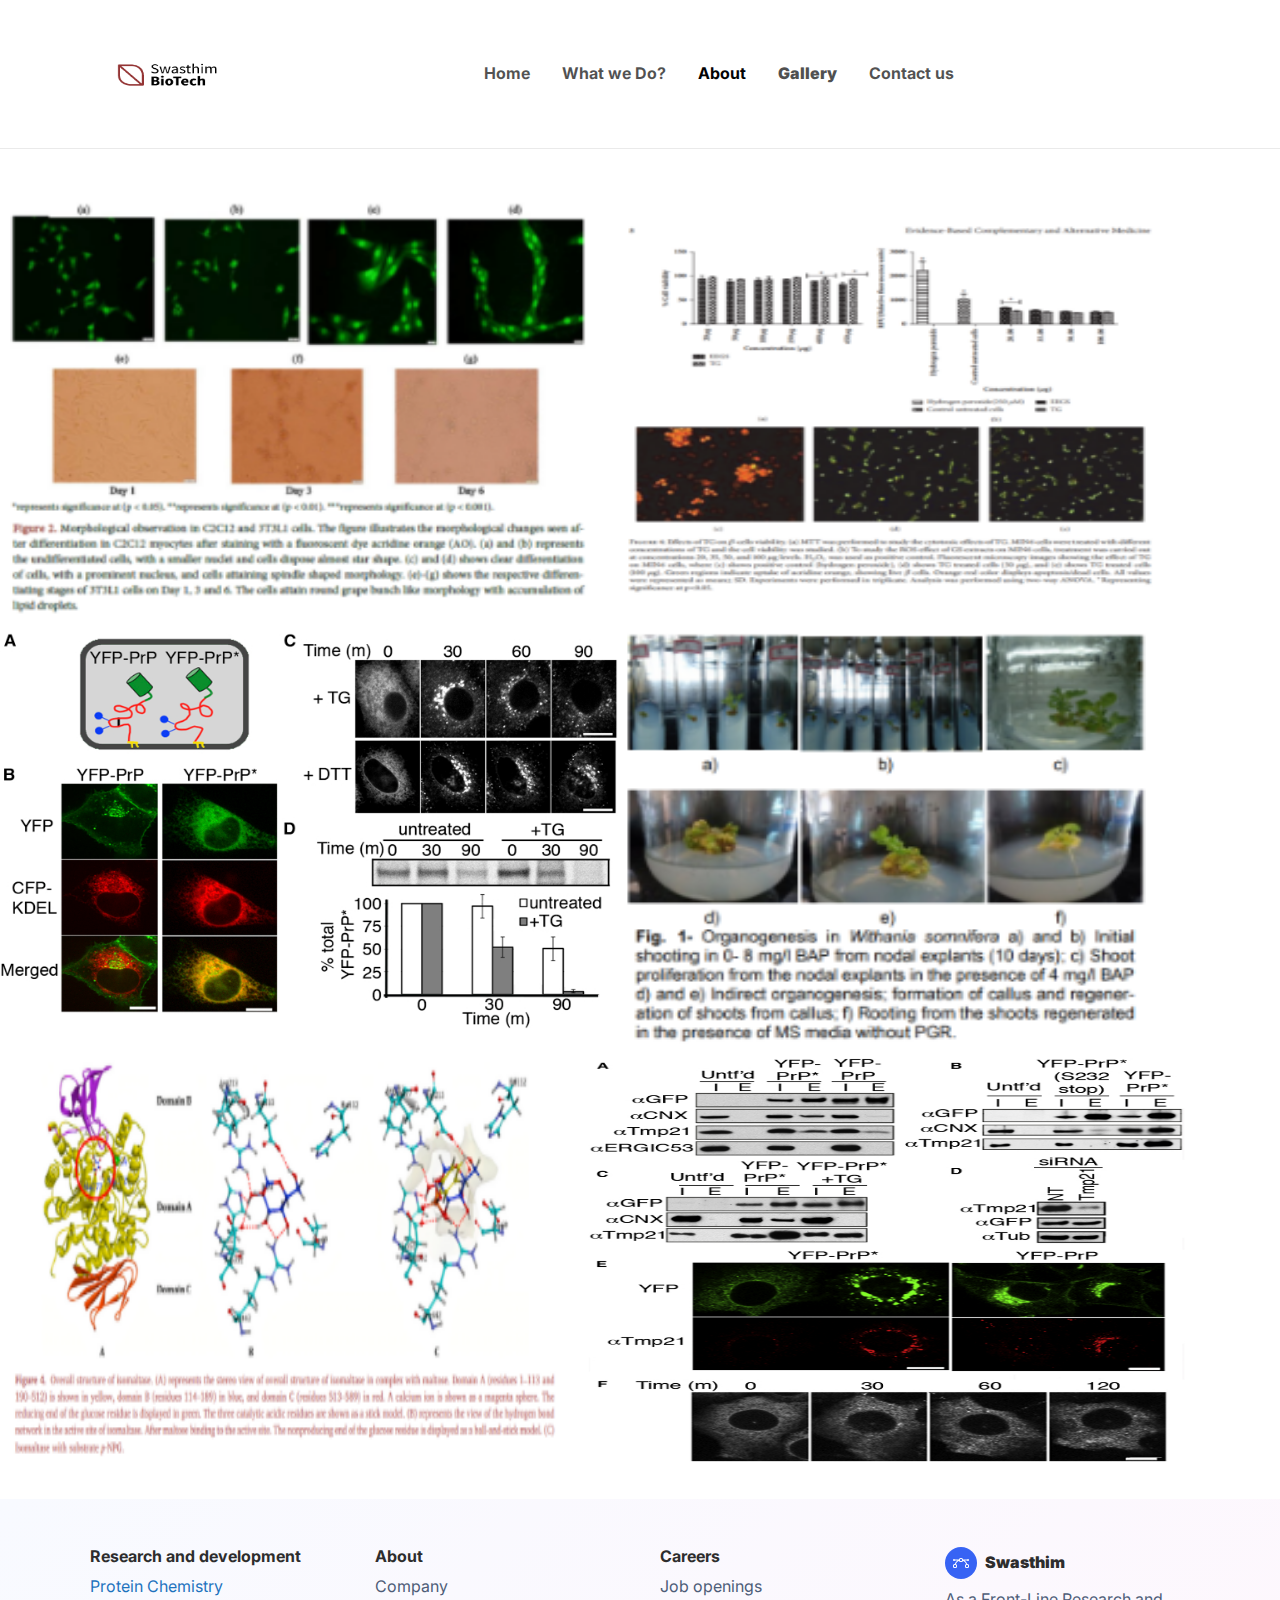
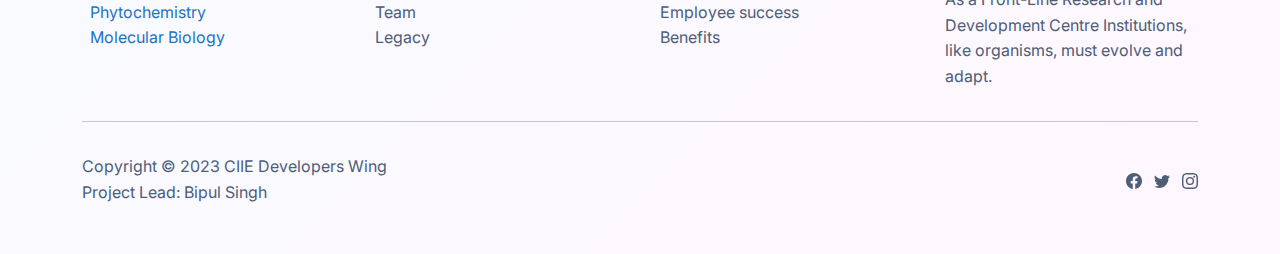
<file: pricing.html>
<!DOCTYPE html>
<html lang="en">

<head>
    <meta charset="utf-8">
    <meta name="viewport" content="width=device-width, initial-scale=1.0, shrink-to-fit=no">
    <title>Pricing - Brand</title>
    <link rel="stylesheet" href="assets/bootstrap/css/bootstrap.min.css">
    <link rel="stylesheet" href="https://fonts.googleapis.com/css?family=Inter:300italic,400italic,600italic,700italic,800italic,400,300,600,700,800&amp;display=swap">
    <link rel="stylesheet" href="assets/css/Banner-Heading-Image-images.css">
    <link rel="stylesheet" href="assets/css/dh-card-image-left-dark.css">
    <link rel="stylesheet" href="assets/css/dh-header-cover-image-button.css">
    <link rel="stylesheet" href="assets/css/Image-slider-carousel-With-arrow-buttons-image_slider.css">
    <link rel="stylesheet" href="assets/css/Image-slider-carousel-With-arrow-buttons.css">
    <link rel="stylesheet" href="assets/css/square-button-image-flip-image_tiles_button.css">
    <link rel="stylesheet" href="assets/css/square-button-image-flip.css">
</head>

<body>
    <nav class="navbar navbar-light navbar-expand-md sticky-top navbar-shrink py-3" id="mainNav">
        <div class="container"><a class="navbar-brand d-flex align-items-center" href="/"></a><button data-bs-toggle="collapse" class="navbar-toggler" data-bs-target="#navcol-1"><span class="visually-hidden">Toggle navigation</span><span class="navbar-toggler-icon"></span></button>
            <div class="collapse navbar-collapse" id="navcol-1"><img class="rounded-circle" src="assets/img/2db884dbe482454bbc9bca3bdd3713f8.png" width="141" height="116">
                <ul class="navbar-nav mx-auto">
                    <li class="nav-item"><a class="nav-link" href="index.html"><strong><span style="color: rgba(4, 4, 4, 0.7);">Home</span></strong></a></li>
                    <li class="nav-item"><a class="nav-link" href="services.html"><strong><span style="color: rgba(3, 3, 3, 0.7);">What we Do?</span></strong></a></li>
                    <li class="nav-item"><a class="nav-link" href="projects.html"><strong><span style="color: rgb(3, 3, 3);">About</span></strong></a></li>
                    <li class="nav-item"><a class="nav-link active" href="pricing.html"><strong><span style="color: rgba(1, 1, 1, 0.7);">Gallery</span></strong></a></li>
                    <li class="nav-item"><a class="nav-link" href="contacts.html"><strong><span style="color: rgba(4, 4, 4, 0.7);">Contact us</span></strong></a></li>
                </ul>
            </div>
        </div>
    </nav>
    <section class="py-5"><img class="img-responsive" src="assets/img/Picture%2012.png" width="616" height="418"><img class="img-responsive" src="assets/img/Picture%201.png" width="573" height="381"><img class="img-responsive" src="assets/img/gr1.jpg" width="618" height="396"><img class="img-responsive" src="assets/img/Picture%2013.png" width="568" height="432"><img class="img-responsive" src="assets/img/Picture%206.png" width="588" height="425"><img class="img-responsive" src="assets/img/Picture%209.png" width="597" height="404"></section>
    <footer class="bg-primary-gradient" style="margin-top: -21px;"><div class="container py-4 py-lg-5">
    <div class="row justify-content-center">
        <div class="col-sm-4 col-md-3 text-center text-lg-start d-flex flex-column">
            <h3 class="fs-6 fw-bold">Research and development</h3>
            <ul class="list-unstyled">
                <li><span style="color: rgb(30, 115, 190);">Protein Chemistry</span></li>
                <li><a href="#"><span style="color: rgb(30, 115, 190);">Phytochemistry</span></a></li>
                <li><a href="#"><span style="color: rgb(30, 115, 190);">Molecular Biology</span></a></li>
            </ul>
        </div>
        <div class="col-sm-4 col-md-3 text-center text-lg-start d-flex flex-column">
            <h3 class="fs-6 fw-bold">About</h3>
            <ul class="list-unstyled">
                <li><a href="#">Company</a></li>
                <li><a href="#">Team</a></li>
                <li><a href="#">Legacy</a></li>
            </ul>
        </div>
        <div class="col-sm-4 col-md-3 text-center text-lg-start d-flex flex-column">
            <h3 class="fs-6 fw-bold">Careers</h3>
            <ul class="list-unstyled">
                <li><a href="#">Job openings</a></li>
                <li><a href="#">Employee success</a></li>
                <li><a href="#">Benefits</a></li>
            </ul>
        </div>
        <div class="col-lg-3 col-xl-2 text-center text-lg-start d-flex flex-column align-items-center order-first align-items-lg-start order-lg-last" style="flex-basis: auto !important;width: 270px !important;">
            <div class="fw-bold d-flex align-items-center mb-2"><span class="bs-icon-sm bs-icon-circle bs-icon-primary d-flex justify-content-center align-items-center bs-icon me-2"><svg class="bi bi-bezier" xmlns="http://www.w3.org/2000/svg" width="1em" height="1em" fill="currentColor" viewBox="0 0 16 16">
                        <path fill-rule="evenodd" d="M0 10.5A1.5 1.5 0 0 1 1.5 9h1A1.5 1.5 0 0 1 4 10.5v1A1.5 1.5 0 0 1 2.5 13h-1A1.5 1.5 0 0 1 0 11.5v-1zm1.5-.5a.5.5 0 0 0-.5.5v1a.5.5 0 0 0 .5.5h1a.5.5 0 0 0 .5-.5v-1a.5.5 0 0 0-.5-.5h-1zm10.5.5A1.5 1.5 0 0 1 13.5 9h1a1.5 1.5 0 0 1 1.5 1.5v1a1.5 1.5 0 0 1-1.5 1.5h-1a1.5 1.5 0 0 1-1.5-1.5v-1zm1.5-.5a.5.5 0 0 0-.5.5v1a.5.5 0 0 0 .5.5h1a.5.5 0 0 0 .5-.5v-1a.5.5 0 0 0-.5-.5h-1zM6 4.5A1.5 1.5 0 0 1 7.5 3h1A1.5 1.5 0 0 1 10 4.5v1A1.5 1.5 0 0 1 8.5 7h-1A1.5 1.5 0 0 1 6 5.5v-1zM7.5 4a.5.5 0 0 0-.5.5v1a.5.5 0 0 0 .5.5h1a.5.5 0 0 0 .5-.5v-1a.5.5 0 0 0-.5-.5h-1z"></path>
                        <path d="M6 4.5H1.866a1 1 0 1 0 0 1h2.668A6.517 6.517 0 0 0 1.814 9H2.5c.123 0 .244.015.358.043a5.517 5.517 0 0 1 3.185-3.185A1.503 1.503 0 0 1 6 5.5v-1zm3.957 1.358A1.5 1.5 0 0 0 10 5.5v-1h4.134a1 1 0 1 1 0 1h-2.668a6.517 6.517 0 0 1 2.72 3.5H13.5c-.123 0-.243.015-.358.043a5.517 5.517 0 0 0-3.185-3.185z"></path>
                    </svg></span><span><strong>Swasthim</strong></span></div>
            <p class="text-muted">As a Front-Line Research and Development Centre Institutions, like organisms, must evolve and adapt. 
        </div>
    </div>
    <hr />
    <div class="text-muted d-flex justify-content-between align-items-center pt-3">
        <p class="mb-0">Copyright © 2023 CIIE Developers Wing<br>Project Lead: Bipul Singh</p>
        <ul class="list-inline mb-0">
            <li class="list-inline-item"><svg class="bi bi-facebook" xmlns="http://www.w3.org/2000/svg" width="1em" height="1em" fill="currentColor" viewBox="0 0 16 16">
                    <path d="M16 8.049c0-4.446-3.582-8.05-8-8.05C3.58 0-.002 3.603-.002 8.05c0 4.017 2.926 7.347 6.75 7.951v-5.625h-2.03V8.05H6.75V6.275c0-2.017 1.195-3.131 3.022-3.131.876 0 1.791.157 1.791.157v1.98h-1.009c-.993 0-1.303.621-1.303 1.258v1.51h2.218l-.354 2.326H9.25V16c3.824-.604 6.75-3.934 6.75-7.951z"></path>
                </svg></li>
            <li class="list-inline-item"><svg class="bi bi-twitter" xmlns="http://www.w3.org/2000/svg" width="1em" height="1em" fill="currentColor" viewBox="0 0 16 16">
                    <path d="M5.026 15c6.038 0 9.341-5.003 9.341-9.334 0-.14 0-.282-.006-.422A6.685 6.685 0 0 0 16 3.542a6.658 6.658 0 0 1-1.889.518 3.301 3.301 0 0 0 1.447-1.817 6.533 6.533 0 0 1-2.087.793A3.286 3.286 0 0 0 7.875 6.03a9.325 9.325 0 0 1-6.767-3.429 3.289 3.289 0 0 0 1.018 4.382A3.323 3.323 0 0 1 .64 6.575v.045a3.288 3.288 0 0 0 2.632 3.218 3.203 3.203 0 0 1-.865.115 3.23 3.23 0 0 1-.614-.057 3.283 3.283 0 0 0 3.067 2.277A6.588 6.588 0 0 1 .78 13.58a6.32 6.32 0 0 1-.78-.045A9.344 9.344 0 0 0 5.026 15z"></path>
                </svg></li>
            <li class="list-inline-item"><svg class="bi bi-instagram" xmlns="http://www.w3.org/2000/svg" width="1em" height="1em" fill="currentColor" viewBox="0 0 16 16">
                    <path d="M8 0C5.829 0 5.556.01 4.703.048 3.85.088 3.269.222 2.76.42a3.917 3.917 0 0 0-1.417.923A3.927 3.927 0 0 0 .42 2.76C.222 3.268.087 3.85.048 4.7.01 5.555 0 5.827 0 8.001c0 2.172.01 2.444.048 3.297.04.852.174 1.433.372 1.942.205.526.478.972.923 1.417.444.445.89.719 1.416.923.51.198 1.09.333 1.942.372C5.555 15.99 5.827 16 8 16s2.444-.01 3.298-.048c.851-.04 1.434-.174 1.943-.372a3.916 3.916 0 0 0 1.416-.923c.445-.445.718-.891.923-1.417.197-.509.332-1.09.372-1.942C15.99 10.445 16 10.173 16 8s-.01-2.445-.048-3.299c-.04-.851-.175-1.433-.372-1.941a3.926 3.926 0 0 0-.923-1.417A3.911 3.911 0 0 0 13.24.42c-.51-.198-1.092-.333-1.943-.372C10.443.01 10.172 0 7.998 0h.003zm-.717 1.442h.718c2.136 0 2.389.007 3.232.046.78.035 1.204.166 1.486.275.373.145.64.319.92.599.28.28.453.546.598.92.11.281.24.705.275 1.485.039.843.047 1.096.047 3.231s-.008 2.389-.047 3.232c-.035.78-.166 1.203-.275 1.485a2.47 2.47 0 0 1-.599.919c-.28.28-.546.453-.92.598-.28.11-.704.24-1.485.276-.843.038-1.096.047-3.232.047s-2.39-.009-3.233-.047c-.78-.036-1.203-.166-1.485-.276a2.478 2.478 0 0 1-.92-.598 2.48 2.48 0 0 1-.6-.92c-.109-.281-.24-.705-.275-1.485-.038-.843-.046-1.096-.046-3.233 0-2.136.008-2.388.046-3.231.036-.78.166-1.204.276-1.486.145-.373.319-.64.599-.92.28-.28.546-.453.92-.598.282-.11.705-.24 1.485-.276.738-.034 1.024-.044 2.515-.045v.002zm4.988 1.328a.96.96 0 1 0 0 1.92.96.96 0 0 0 0-1.92zm-4.27 1.122a4.109 4.109 0 1 0 0 8.217 4.109 4.109 0 0 0 0-8.217zm0 1.441a2.667 2.667 0 1 1 0 5.334 2.667 2.667 0 0 1 0-5.334z"></path>
                </svg></li>
        </ul>
    </div>
</div></footer>
    <script src="assets/bootstrap/js/bootstrap.min.js"></script>
    <script src="assets/js/bold-and-bright.js"></script>
    <script src="assets/js/Image-slider-carousel-With-arrow-buttons-image_slider.js"></script>
</body>

</html>
</file>
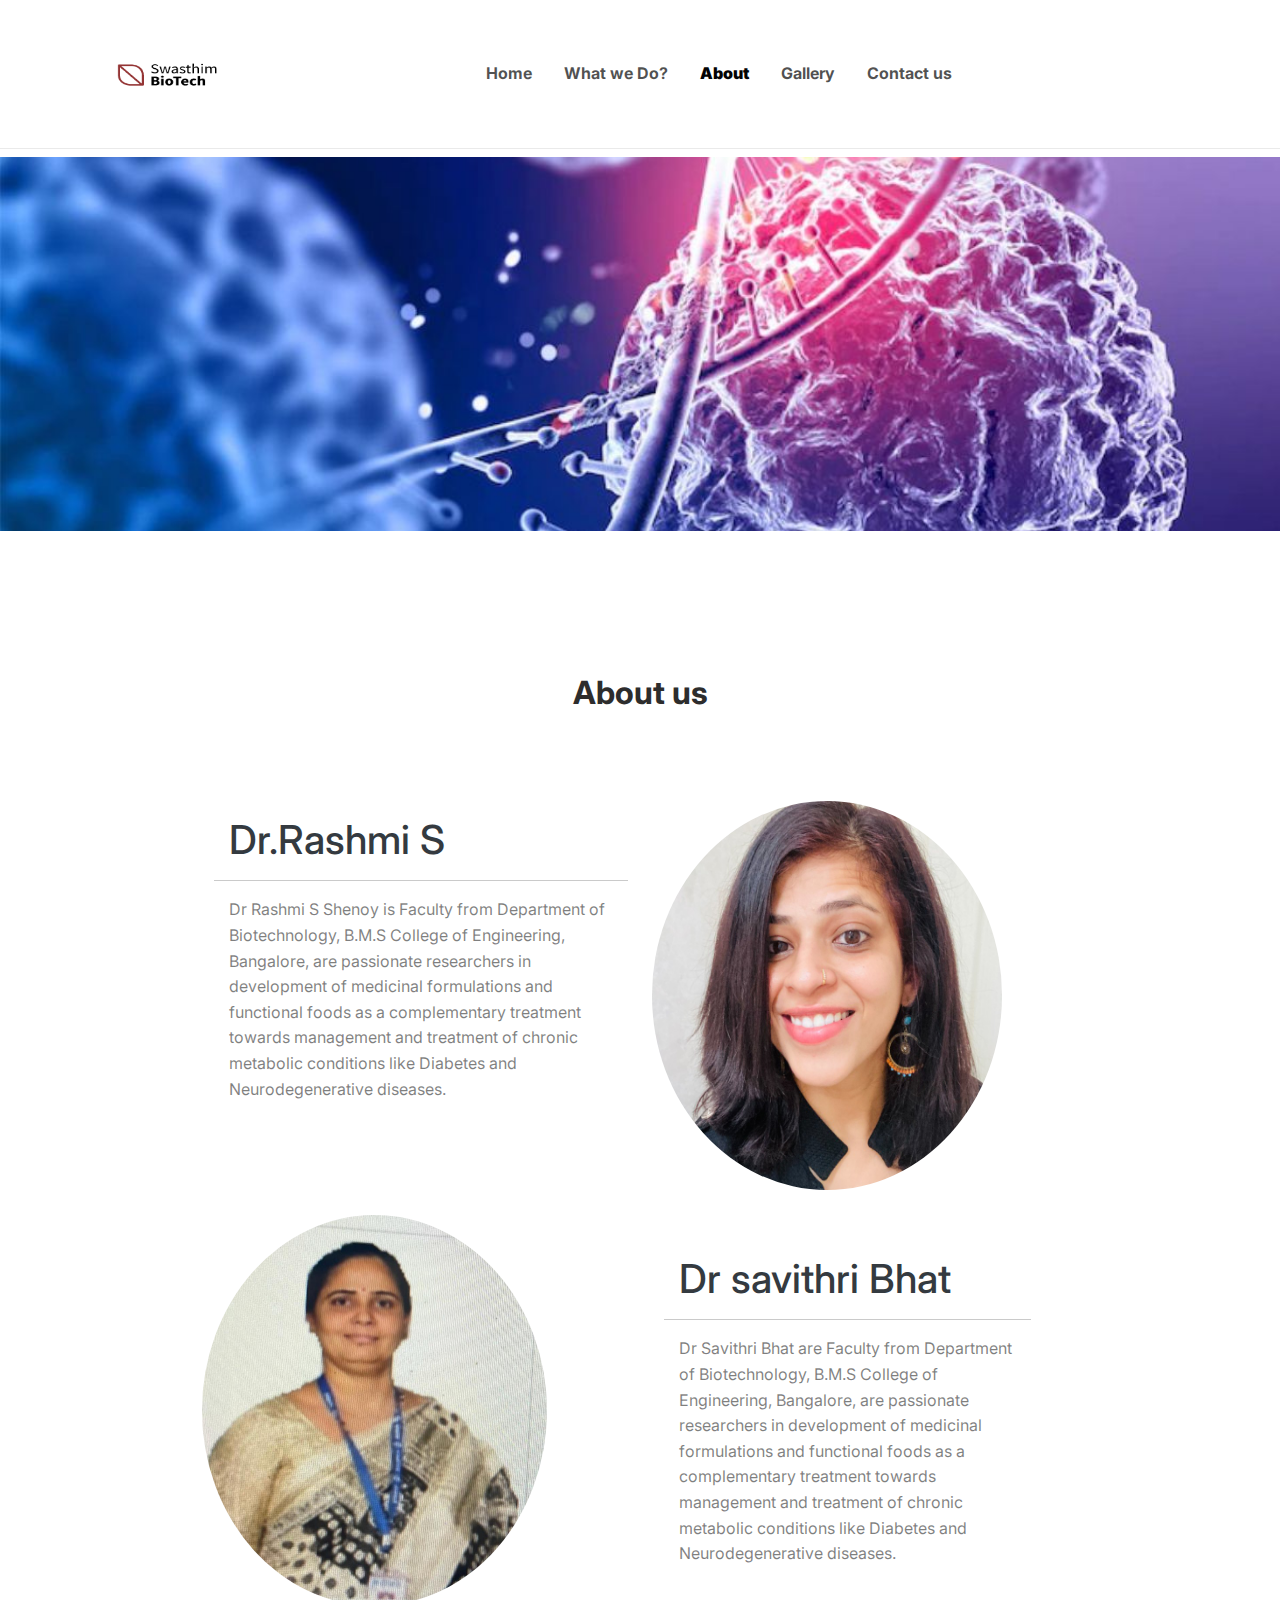
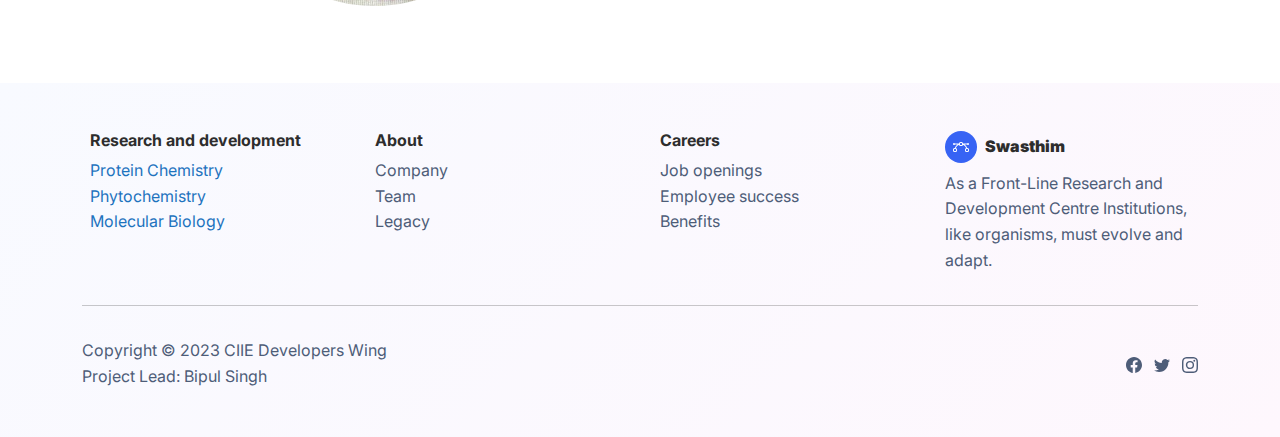
<file: projects.html>
<!DOCTYPE html>
<html lang="en">

<head>
    <meta charset="utf-8">
    <meta name="viewport" content="width=device-width, initial-scale=1.0, shrink-to-fit=no">
    <title>Projects - Brand</title>
    <link rel="stylesheet" href="assets/bootstrap/css/bootstrap.min.css">
    <link rel="stylesheet" href="https://fonts.googleapis.com/css?family=Inter:300italic,400italic,600italic,700italic,800italic,400,300,600,700,800&amp;display=swap">
    <link rel="stylesheet" href="assets/css/Banner-Heading-Image-images.css">
    <link rel="stylesheet" href="assets/css/dh-card-image-left-dark.css">
    <link rel="stylesheet" href="assets/css/dh-header-cover-image-button.css">
    <link rel="stylesheet" href="assets/css/Image-slider-carousel-With-arrow-buttons-image_slider.css">
    <link rel="stylesheet" href="assets/css/Image-slider-carousel-With-arrow-buttons.css">
    <link rel="stylesheet" href="assets/css/square-button-image-flip-image_tiles_button.css">
    <link rel="stylesheet" href="assets/css/square-button-image-flip.css">
</head>

<body>
    <nav class="navbar navbar-light navbar-expand-md sticky-top navbar-shrink py-3" id="mainNav">
        <div class="container"><a class="navbar-brand d-flex align-items-center" href="/"></a><button data-bs-toggle="collapse" class="navbar-toggler" data-bs-target="#navcol-1"><span class="visually-hidden">Toggle navigation</span><span class="navbar-toggler-icon"></span></button>
            <div class="collapse navbar-collapse" id="navcol-1"><img class="rounded-circle" src="assets/img/2db884dbe482454bbc9bca3bdd3713f8.png" width="141" height="116">
                <ul class="navbar-nav mx-auto">
                    <li class="nav-item"><a class="nav-link" href="index.html"><strong><span style="color: rgba(4, 4, 4, 0.7);">Home</span></strong></a></li>
                    <li class="nav-item"><a class="nav-link" href="services.html"><strong><span style="color: rgba(3, 3, 3, 0.7);">What we Do?</span></strong></a></li>
                    <li class="nav-item"><a class="nav-link active" href="projects.html"><strong><span style="color: rgb(3, 3, 3);">About</span></strong></a></li>
                    <li class="nav-item"><a class="nav-link" href="pricing.html"><strong><span style="color: rgba(1, 1, 1, 0.7);">Gallery</span></strong></a></li>
                    <li class="nav-item"><a class="nav-link" href="contacts.html"><strong><span style="color: rgba(4, 4, 4, 0.7);">Contact us</span></strong></a></li>
                </ul>
            </div>
        </div>
    </nav>
    <section class="py-5">
        <div class="header-container" style="background-image: url(&quot;assets/img/bs-biotechnology_243.jpg&quot;);padding-top: 100px;margin-top: -40px;padding-bottom: 274px;margin-bottom: -2px;"></div>
        <header class="header"></header>
        <div class="container py-5">
            <div class="row mb-5">
                <div class="col-md-8 col-xl-6 text-center mx-auto">
                    <h2 class="fw-bold">About us</h2>
                    <p class="text-muted"></p>
                </div>
            </div>
            <div class="row row-cols-1 row-cols-md-2 mx-auto" style="max-width: 900px;">
                <div class="col-xl-12">
                    <section class="bg-white"></section>
                </div>
                <div class="col-xl-12">
                    <section class="bg-white" style="padding-top: 25px;padding-bottom: 25px;">
                        <div class="container">
                            <div class="row">
                                <div class="col-md-12 col-lg-6">
                                    <h1 class="text-dark" style="padding-top: 15px;padding-left: 15px;padding-right: 15px;">Dr.Rashmi S</h1>
                                    <hr>
                                    <p class="text-black-50" style="padding-left: 15px;padding-right: 15px;">Dr Rashmi S Shenoy is Faculty from Department of Biotechnology, B.M.S College of Engineering, Bangalore, are passionate researchers in development of medicinal formulations and functional foods as a complementary treatment towards management and treatment of chronic metabolic conditions like Diabetes and Neurodegenerative diseases.&nbsp;</p>
                                    <div style="text-align: center;"></div>
                                </div>
                                <div class="col"><img class="rounded-circle" src="assets/img/1644835156275.jpeg" width="350" height="389"></div>
                            </div>
                        </div>
                    </section>
                </div>
                <div class="col"><img class="rounded-circle" src="assets/img/WhatsApp%20Image%202023-01-25%20at%201.29.46%20AM.jpeg" width="345" height="391"></div>
                <div class="col">
                    <section class="bg-white" style="padding-top: 25px;padding-bottom: 25px;">
                        <div class="container">
                            <div class="row">
                                <div class="col-md-12 col-lg-6 col-xl-11">
                                    <h1 class="text-dark" style="padding-top: 15px;padding-left: 15px;padding-right: 15px;">Dr savithri Bhat</h1>
                                    <hr>
                                    <p class="text-black-50" style="padding-left: 15px;padding-right: 15px;">Dr Savithri Bhat are Faculty from Department of Biotechnology, B.M.S College of Engineering, Bangalore, are passionate researchers in development of medicinal formulations and functional foods as a complementary treatment towards management and treatment of chronic metabolic conditions like Diabetes and Neurodegenerative diseases.&nbsp;</p>
                                    <div style="text-align: center;"></div>
                                </div>
                            </div>
                        </div>
                    </section>
                </div>
            </div>
        </div>
    </section>
    <footer class="bg-primary-gradient" style="margin-top: -21px;"><div class="container py-4 py-lg-5">
    <div class="row justify-content-center">
        <div class="col-sm-4 col-md-3 text-center text-lg-start d-flex flex-column">
            <h3 class="fs-6 fw-bold">Research and development</h3>
            <ul class="list-unstyled">
                <li><span style="color: rgb(30, 115, 190);">Protein Chemistry</span></li>
                <li><a href="#"><span style="color: rgb(30, 115, 190);">Phytochemistry</span></a></li>
                <li><a href="#"><span style="color: rgb(30, 115, 190);">Molecular Biology</span></a></li>
            </ul>
        </div>
        <div class="col-sm-4 col-md-3 text-center text-lg-start d-flex flex-column">
            <h3 class="fs-6 fw-bold">About</h3>
            <ul class="list-unstyled">
                <li><a href="#">Company</a></li>
                <li><a href="#">Team</a></li>
                <li><a href="#">Legacy</a></li>
            </ul>
        </div>
        <div class="col-sm-4 col-md-3 text-center text-lg-start d-flex flex-column">
            <h3 class="fs-6 fw-bold">Careers</h3>
            <ul class="list-unstyled">
                <li><a href="#">Job openings</a></li>
                <li><a href="#">Employee success</a></li>
                <li><a href="#">Benefits</a></li>
            </ul>
        </div>
        <div class="col-lg-3 col-xl-2 text-center text-lg-start d-flex flex-column align-items-center order-first align-items-lg-start order-lg-last" style="flex-basis: auto !important;width: 270px !important;">
            <div class="fw-bold d-flex align-items-center mb-2"><span class="bs-icon-sm bs-icon-circle bs-icon-primary d-flex justify-content-center align-items-center bs-icon me-2"><svg class="bi bi-bezier" xmlns="http://www.w3.org/2000/svg" width="1em" height="1em" fill="currentColor" viewBox="0 0 16 16">
                        <path fill-rule="evenodd" d="M0 10.5A1.5 1.5 0 0 1 1.5 9h1A1.5 1.5 0 0 1 4 10.5v1A1.5 1.5 0 0 1 2.5 13h-1A1.5 1.5 0 0 1 0 11.5v-1zm1.5-.5a.5.5 0 0 0-.5.5v1a.5.5 0 0 0 .5.5h1a.5.5 0 0 0 .5-.5v-1a.5.5 0 0 0-.5-.5h-1zm10.5.5A1.5 1.5 0 0 1 13.5 9h1a1.5 1.5 0 0 1 1.5 1.5v1a1.5 1.5 0 0 1-1.5 1.5h-1a1.5 1.5 0 0 1-1.5-1.5v-1zm1.5-.5a.5.5 0 0 0-.5.5v1a.5.5 0 0 0 .5.5h1a.5.5 0 0 0 .5-.5v-1a.5.5 0 0 0-.5-.5h-1zM6 4.5A1.5 1.5 0 0 1 7.5 3h1A1.5 1.5 0 0 1 10 4.5v1A1.5 1.5 0 0 1 8.5 7h-1A1.5 1.5 0 0 1 6 5.5v-1zM7.5 4a.5.5 0 0 0-.5.5v1a.5.5 0 0 0 .5.5h1a.5.5 0 0 0 .5-.5v-1a.5.5 0 0 0-.5-.5h-1z"></path>
                        <path d="M6 4.5H1.866a1 1 0 1 0 0 1h2.668A6.517 6.517 0 0 0 1.814 9H2.5c.123 0 .244.015.358.043a5.517 5.517 0 0 1 3.185-3.185A1.503 1.503 0 0 1 6 5.5v-1zm3.957 1.358A1.5 1.5 0 0 0 10 5.5v-1h4.134a1 1 0 1 1 0 1h-2.668a6.517 6.517 0 0 1 2.72 3.5H13.5c-.123 0-.243.015-.358.043a5.517 5.517 0 0 0-3.185-3.185z"></path>
                    </svg></span><span><strong>Swasthim</strong></span></div>
            <p class="text-muted">As a Front-Line Research and Development Centre Institutions, like organisms, must evolve and adapt. 
        </div>
    </div>
    <hr />
    <div class="text-muted d-flex justify-content-between align-items-center pt-3">
        <p class="mb-0">Copyright © 2023 CIIE Developers Wing<br>Project Lead: Bipul Singh</p>
        <ul class="list-inline mb-0">
            <li class="list-inline-item"><svg class="bi bi-facebook" xmlns="http://www.w3.org/2000/svg" width="1em" height="1em" fill="currentColor" viewBox="0 0 16 16">
                    <path d="M16 8.049c0-4.446-3.582-8.05-8-8.05C3.58 0-.002 3.603-.002 8.05c0 4.017 2.926 7.347 6.75 7.951v-5.625h-2.03V8.05H6.75V6.275c0-2.017 1.195-3.131 3.022-3.131.876 0 1.791.157 1.791.157v1.98h-1.009c-.993 0-1.303.621-1.303 1.258v1.51h2.218l-.354 2.326H9.25V16c3.824-.604 6.75-3.934 6.75-7.951z"></path>
                </svg></li>
            <li class="list-inline-item"><svg class="bi bi-twitter" xmlns="http://www.w3.org/2000/svg" width="1em" height="1em" fill="currentColor" viewBox="0 0 16 16">
                    <path d="M5.026 15c6.038 0 9.341-5.003 9.341-9.334 0-.14 0-.282-.006-.422A6.685 6.685 0 0 0 16 3.542a6.658 6.658 0 0 1-1.889.518 3.301 3.301 0 0 0 1.447-1.817 6.533 6.533 0 0 1-2.087.793A3.286 3.286 0 0 0 7.875 6.03a9.325 9.325 0 0 1-6.767-3.429 3.289 3.289 0 0 0 1.018 4.382A3.323 3.323 0 0 1 .64 6.575v.045a3.288 3.288 0 0 0 2.632 3.218 3.203 3.203 0 0 1-.865.115 3.23 3.23 0 0 1-.614-.057 3.283 3.283 0 0 0 3.067 2.277A6.588 6.588 0 0 1 .78 13.58a6.32 6.32 0 0 1-.78-.045A9.344 9.344 0 0 0 5.026 15z"></path>
                </svg></li>
            <li class="list-inline-item"><svg class="bi bi-instagram" xmlns="http://www.w3.org/2000/svg" width="1em" height="1em" fill="currentColor" viewBox="0 0 16 16">
                    <path d="M8 0C5.829 0 5.556.01 4.703.048 3.85.088 3.269.222 2.76.42a3.917 3.917 0 0 0-1.417.923A3.927 3.927 0 0 0 .42 2.76C.222 3.268.087 3.85.048 4.7.01 5.555 0 5.827 0 8.001c0 2.172.01 2.444.048 3.297.04.852.174 1.433.372 1.942.205.526.478.972.923 1.417.444.445.89.719 1.416.923.51.198 1.09.333 1.942.372C5.555 15.99 5.827 16 8 16s2.444-.01 3.298-.048c.851-.04 1.434-.174 1.943-.372a3.916 3.916 0 0 0 1.416-.923c.445-.445.718-.891.923-1.417.197-.509.332-1.09.372-1.942C15.99 10.445 16 10.173 16 8s-.01-2.445-.048-3.299c-.04-.851-.175-1.433-.372-1.941a3.926 3.926 0 0 0-.923-1.417A3.911 3.911 0 0 0 13.24.42c-.51-.198-1.092-.333-1.943-.372C10.443.01 10.172 0 7.998 0h.003zm-.717 1.442h.718c2.136 0 2.389.007 3.232.046.78.035 1.204.166 1.486.275.373.145.64.319.92.599.28.28.453.546.598.92.11.281.24.705.275 1.485.039.843.047 1.096.047 3.231s-.008 2.389-.047 3.232c-.035.78-.166 1.203-.275 1.485a2.47 2.47 0 0 1-.599.919c-.28.28-.546.453-.92.598-.28.11-.704.24-1.485.276-.843.038-1.096.047-3.232.047s-2.39-.009-3.233-.047c-.78-.036-1.203-.166-1.485-.276a2.478 2.478 0 0 1-.92-.598 2.48 2.48 0 0 1-.6-.92c-.109-.281-.24-.705-.275-1.485-.038-.843-.046-1.096-.046-3.233 0-2.136.008-2.388.046-3.231.036-.78.166-1.204.276-1.486.145-.373.319-.64.599-.92.28-.28.546-.453.92-.598.282-.11.705-.24 1.485-.276.738-.034 1.024-.044 2.515-.045v.002zm4.988 1.328a.96.96 0 1 0 0 1.92.96.96 0 0 0 0-1.92zm-4.27 1.122a4.109 4.109 0 1 0 0 8.217 4.109 4.109 0 0 0 0-8.217zm0 1.441a2.667 2.667 0 1 1 0 5.334 2.667 2.667 0 0 1 0-5.334z"></path>
                </svg></li>
        </ul>
    </div>
</div></footer>
    <script src="assets/bootstrap/js/bootstrap.min.js"></script>
    <script src="assets/js/bold-and-bright.js"></script>
    <script src="assets/js/Image-slider-carousel-With-arrow-buttons-image_slider.js"></script>
</body>

</html>
</file>
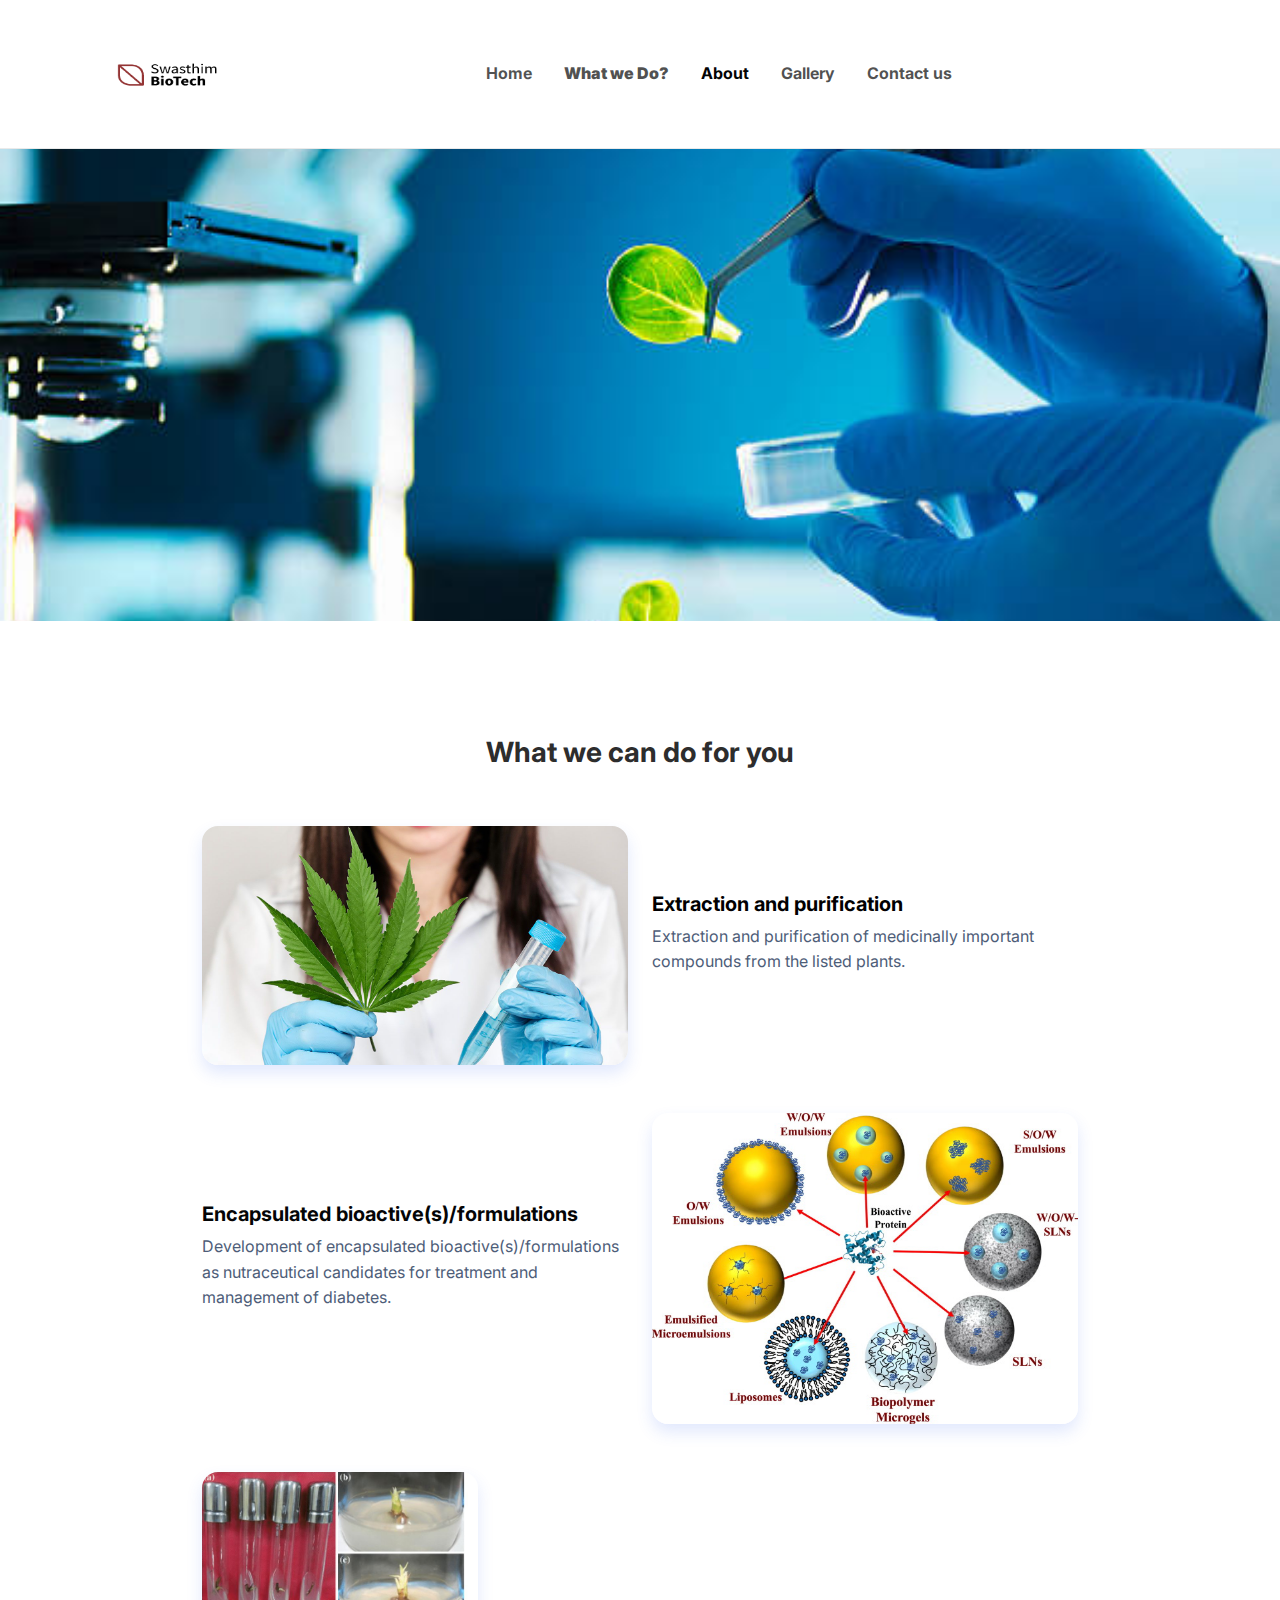
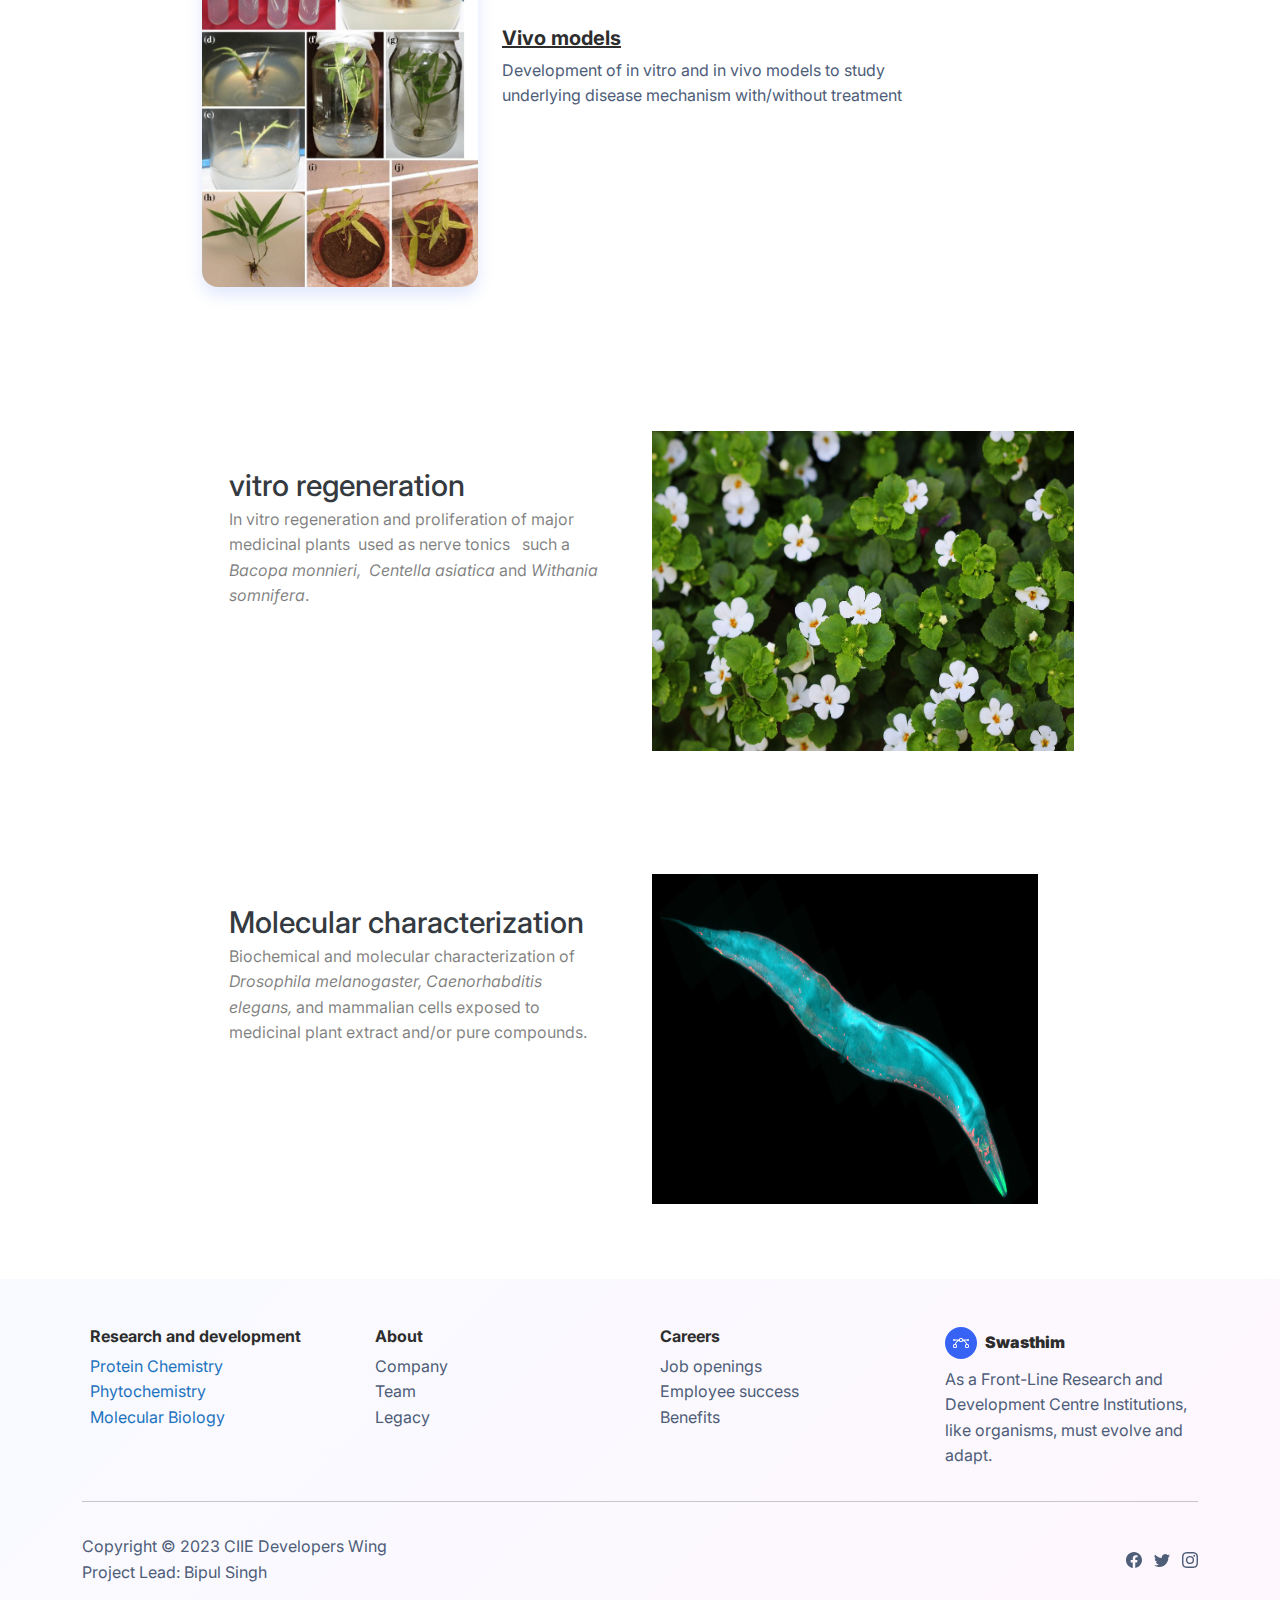
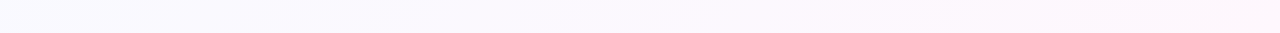
<file: services.html>
<!DOCTYPE html>
<html lang="en">

<head>
    <meta charset="utf-8">
    <meta name="viewport" content="width=device-width, initial-scale=1.0, shrink-to-fit=no">
    <title>Services - Brand</title>
    <link rel="stylesheet" href="assets/bootstrap/css/bootstrap.min.css">
    <link rel="stylesheet" href="https://fonts.googleapis.com/css?family=Inter:300italic,400italic,600italic,700italic,800italic,400,300,600,700,800&amp;display=swap">
    <link rel="stylesheet" href="assets/css/Banner-Heading-Image-images.css">
    <link rel="stylesheet" href="assets/css/dh-card-image-left-dark.css">
    <link rel="stylesheet" href="assets/css/dh-header-cover-image-button.css">
    <link rel="stylesheet" href="assets/css/Image-slider-carousel-With-arrow-buttons-image_slider.css">
    <link rel="stylesheet" href="assets/css/Image-slider-carousel-With-arrow-buttons.css">
    <link rel="stylesheet" href="assets/css/square-button-image-flip-image_tiles_button.css">
    <link rel="stylesheet" href="assets/css/square-button-image-flip.css">
</head>

<body>
    <nav class="navbar navbar-light navbar-expand-md sticky-top navbar-shrink py-3" id="mainNav">
        <div class="container"><a class="navbar-brand d-flex align-items-center" href="/"></a><button data-bs-toggle="collapse" class="navbar-toggler" data-bs-target="#navcol-1"><span class="visually-hidden">Toggle navigation</span><span class="navbar-toggler-icon"></span></button>
            <div class="collapse navbar-collapse" id="navcol-1"><img class="rounded-circle" src="assets/img/2db884dbe482454bbc9bca3bdd3713f8.png" width="141" height="116">
                <ul class="navbar-nav mx-auto">
                    <li class="nav-item"><a class="nav-link" href="index.html"><strong><span style="color: rgba(4, 4, 4, 0.7);">Home</span></strong></a></li>
                    <li class="nav-item"><a class="nav-link active" href="services.html"><strong><span style="color: rgba(3, 3, 3, 0.7);">What we Do?</span></strong></a></li>
                    <li class="nav-item"><a class="nav-link" href="projects.html"><strong><span style="color: rgb(3, 3, 3);">About</span></strong></a></li>
                    <li class="nav-item"><a class="nav-link" href="pricing.html"><strong><span style="color: rgba(1, 1, 1, 0.7);">Gallery</span></strong></a></li>
                    <li class="nav-item"><a class="nav-link" href="contacts.html"><strong><span style="color: rgba(4, 4, 4, 0.7);">Contact us</span></strong></a></li>
                </ul>
            </div>
        </div>
    </nav>
    <section class="py-5" style="padding-top: 0px;margin-top: -156px;">
        <header class="header">
            <div class="header-container" style="background-image: url(&quot;assets/img/gettyimages-169999232-612x612.jpg&quot;);padding-top: 100px;margin-bottom: 59px;padding-bottom: 383px;"></div>
        </header>
        <div class="container py-5">
            <div class="row mb-4 mb-lg-5">
                <div class="col-md-8 col-xl-6 text-center mx-auto">
                    <p class="fw-bold text-success mb-2"></p>
                    <h3 class="fw-bold">What we can do for you</h3>
                </div>
            </div>
            <div class="row row-cols-1 row-cols-md-2 mx-auto" style="max-width: 900px;">
                <div class="col mb-5"><img class="rounded img-fluid shadow" src="assets/img/products/ed30c29be030701f28a99dc768493b18ad99d391-1280x720.jpg"></div>
                <div class="col d-md-flex align-items-md-end align-items-lg-center mb-5">
                    <div>
                        <h5 class="fw-bold"><span style="color: rgb(1, 0, 1);">Extraction and purification&nbsp;</span></h5>
                        <p class="text-muted mb-4">Extraction and purification of medicinally important compounds from the listed plants.</p>
                    </div>
                </div>
            </div>
            <div class="row row-cols-1 row-cols-md-2 mx-auto" style="max-width: 900px;">
                <div class="col order-md-last mb-5"><img class="rounded img-fluid shadow" src="assets/img/products/1-s2.0-S0001868617305171-gr1.jpg"></div>
                <div class="col-xl-6 d-md-flex align-items-md-end align-items-lg-center mb-5">
                    <div>
                        <h5 class="fw-bold"><span style="color: rgb(4, 5, 6);">Encapsulated bioactive(s)/formulations</span></h5>
                        <p class="text-muted mb-4">Development of encapsulated bioactive(s)/formulations as nutraceutical candidates for treatment and management of diabetes.</p>
                    </div>
                </div>
            </div>
            <div class="row row-cols-1 row-cols-md-2 mx-auto" style="max-width: 900px;">
                <div class="col-xl-4 mb-5"><img class="rounded img-fluid shadow" src="assets/img/products/Stages-in-development-of-in-vitro-cultured-Dendrocalamus-strictus-a-Axillary-bud.jpg" width="276" height="415"></div>
                <div class="col d-md-flex align-items-md-end align-items-lg-center mb-5">
                    <div>
                        <h5 class="fw-bold"><span style="text-decoration: underline;">Vivo models</span></h5>
                        <p class="text-muted mb-4">Development of in vitro and in vivo models to study underlying disease mechanism with/without treatment</p>
                    </div>
                </div>
                <div class="col-xl-12">
                    <section class="py-4 py-xl-5">
                        <div class="container">
                            <div class="bg-dark border rounded border-0 border-dark overflow-hidden"></div>
                        </div>
                    </section>
                </div>
                <div class="col">
                    <section class="bg-white">
                        <div class="container-fluid">
                            <div class="row">
                                <div class="col-md-12 col-lg-6 col-xl-12">
                                    <h1 class="text-dark" style="padding-top: 20px;padding-left: 15px;padding-right: 15px;"><sub>vitro regeneration</sub></h1>
                                    <p class="text-black-50" style="padding-left: 15px;padding-right: 15px;">In vitro regeneration and proliferation of major medicinal plants&nbsp; used as nerve tonics &nbsp; such a <em>Bacopa monnieri,&nbsp; Centella asiatica </em>and <em>Withania somnifera</em>.</p>
                                    <div style="text-align: center;"></div>
                                </div>
                            </div>
                        </div>
                    </section>
                </div>
                <div class="col"><img class="img-responsive" src="assets/img/1.jpg" width="422" height="320" style="margin-bottom: 97px;padding-bottom: 0px;"></div>
                <div class="col">
                    <section class="bg-white" style="padding-top: 25px;padding-bottom: 25px;">
                        <div class="container">
                            <div class="row">
                                <div class="col-md-12 col-lg-6 col-xl-12">
                                    <h1 class="text-dark" style="padding-top: 15px;padding-left: 15px;padding-right: 15px;"><sub>Molecular characterization</sub></h1>
                                    <p class="text-black-50" style="padding-left: 15px;padding-right: 15px;">Biochemical and molecular characterization of <em>Drosophila melanogaster, Caenorhabditis elegans,</em> and mammalian cells exposed to medicinal plant extract and/or pure compounds.</p>
                                    <div style="text-align: center;"></div>
                                </div>
                            </div>
                        </div>
                    </section>
                </div>
                <div class="col"><img class="img-responsive" src="assets/img/2.jpeg" width="386" height="330" style="margin-top: 26px;"></div>
            </div>
        </div>
    </section>
    <footer class="bg-primary-gradient" style="margin-top: -21px;"><div class="container py-4 py-lg-5">
    <div class="row justify-content-center">
        <div class="col-sm-4 col-md-3 text-center text-lg-start d-flex flex-column">
            <h3 class="fs-6 fw-bold">Research and development</h3>
            <ul class="list-unstyled">
                <li><span style="color: rgb(30, 115, 190);">Protein Chemistry</span></li>
                <li><a href="#"><span style="color: rgb(30, 115, 190);">Phytochemistry</span></a></li>
                <li><a href="#"><span style="color: rgb(30, 115, 190);">Molecular Biology</span></a></li>
            </ul>
        </div>
        <div class="col-sm-4 col-md-3 text-center text-lg-start d-flex flex-column">
            <h3 class="fs-6 fw-bold">About</h3>
            <ul class="list-unstyled">
                <li><a href="#">Company</a></li>
                <li><a href="#">Team</a></li>
                <li><a href="#">Legacy</a></li>
            </ul>
        </div>
        <div class="col-sm-4 col-md-3 text-center text-lg-start d-flex flex-column">
            <h3 class="fs-6 fw-bold">Careers</h3>
            <ul class="list-unstyled">
                <li><a href="#">Job openings</a></li>
                <li><a href="#">Employee success</a></li>
                <li><a href="#">Benefits</a></li>
            </ul>
        </div>
        <div class="col-lg-3 col-xl-2 text-center text-lg-start d-flex flex-column align-items-center order-first align-items-lg-start order-lg-last" style="flex-basis: auto !important;width: 270px !important;">
            <div class="fw-bold d-flex align-items-center mb-2"><span class="bs-icon-sm bs-icon-circle bs-icon-primary d-flex justify-content-center align-items-center bs-icon me-2"><svg class="bi bi-bezier" xmlns="http://www.w3.org/2000/svg" width="1em" height="1em" fill="currentColor" viewBox="0 0 16 16">
                        <path fill-rule="evenodd" d="M0 10.5A1.5 1.5 0 0 1 1.5 9h1A1.5 1.5 0 0 1 4 10.5v1A1.5 1.5 0 0 1 2.5 13h-1A1.5 1.5 0 0 1 0 11.5v-1zm1.5-.5a.5.5 0 0 0-.5.5v1a.5.5 0 0 0 .5.5h1a.5.5 0 0 0 .5-.5v-1a.5.5 0 0 0-.5-.5h-1zm10.5.5A1.5 1.5 0 0 1 13.5 9h1a1.5 1.5 0 0 1 1.5 1.5v1a1.5 1.5 0 0 1-1.5 1.5h-1a1.5 1.5 0 0 1-1.5-1.5v-1zm1.5-.5a.5.5 0 0 0-.5.5v1a.5.5 0 0 0 .5.5h1a.5.5 0 0 0 .5-.5v-1a.5.5 0 0 0-.5-.5h-1zM6 4.5A1.5 1.5 0 0 1 7.5 3h1A1.5 1.5 0 0 1 10 4.5v1A1.5 1.5 0 0 1 8.5 7h-1A1.5 1.5 0 0 1 6 5.5v-1zM7.5 4a.5.5 0 0 0-.5.5v1a.5.5 0 0 0 .5.5h1a.5.5 0 0 0 .5-.5v-1a.5.5 0 0 0-.5-.5h-1z"></path>
                        <path d="M6 4.5H1.866a1 1 0 1 0 0 1h2.668A6.517 6.517 0 0 0 1.814 9H2.5c.123 0 .244.015.358.043a5.517 5.517 0 0 1 3.185-3.185A1.503 1.503 0 0 1 6 5.5v-1zm3.957 1.358A1.5 1.5 0 0 0 10 5.5v-1h4.134a1 1 0 1 1 0 1h-2.668a6.517 6.517 0 0 1 2.72 3.5H13.5c-.123 0-.243.015-.358.043a5.517 5.517 0 0 0-3.185-3.185z"></path>
                    </svg></span><span><strong>Swasthim</strong></span></div>
            <p class="text-muted">As a Front-Line Research and Development Centre Institutions, like organisms, must evolve and adapt. 
        </div>
    </div>
    <hr />
    <div class="text-muted d-flex justify-content-between align-items-center pt-3">
        <p class="mb-0">Copyright © 2023 CIIE Developers Wing<br>Project Lead: Bipul Singh</p>
        <ul class="list-inline mb-0">
            <li class="list-inline-item"><svg class="bi bi-facebook" xmlns="http://www.w3.org/2000/svg" width="1em" height="1em" fill="currentColor" viewBox="0 0 16 16">
                    <path d="M16 8.049c0-4.446-3.582-8.05-8-8.05C3.58 0-.002 3.603-.002 8.05c0 4.017 2.926 7.347 6.75 7.951v-5.625h-2.03V8.05H6.75V6.275c0-2.017 1.195-3.131 3.022-3.131.876 0 1.791.157 1.791.157v1.98h-1.009c-.993 0-1.303.621-1.303 1.258v1.51h2.218l-.354 2.326H9.25V16c3.824-.604 6.75-3.934 6.75-7.951z"></path>
                </svg></li>
            <li class="list-inline-item"><svg class="bi bi-twitter" xmlns="http://www.w3.org/2000/svg" width="1em" height="1em" fill="currentColor" viewBox="0 0 16 16">
                    <path d="M5.026 15c6.038 0 9.341-5.003 9.341-9.334 0-.14 0-.282-.006-.422A6.685 6.685 0 0 0 16 3.542a6.658 6.658 0 0 1-1.889.518 3.301 3.301 0 0 0 1.447-1.817 6.533 6.533 0 0 1-2.087.793A3.286 3.286 0 0 0 7.875 6.03a9.325 9.325 0 0 1-6.767-3.429 3.289 3.289 0 0 0 1.018 4.382A3.323 3.323 0 0 1 .64 6.575v.045a3.288 3.288 0 0 0 2.632 3.218 3.203 3.203 0 0 1-.865.115 3.23 3.23 0 0 1-.614-.057 3.283 3.283 0 0 0 3.067 2.277A6.588 6.588 0 0 1 .78 13.58a6.32 6.32 0 0 1-.78-.045A9.344 9.344 0 0 0 5.026 15z"></path>
                </svg></li>
            <li class="list-inline-item"><svg class="bi bi-instagram" xmlns="http://www.w3.org/2000/svg" width="1em" height="1em" fill="currentColor" viewBox="0 0 16 16">
                    <path d="M8 0C5.829 0 5.556.01 4.703.048 3.85.088 3.269.222 2.76.42a3.917 3.917 0 0 0-1.417.923A3.927 3.927 0 0 0 .42 2.76C.222 3.268.087 3.85.048 4.7.01 5.555 0 5.827 0 8.001c0 2.172.01 2.444.048 3.297.04.852.174 1.433.372 1.942.205.526.478.972.923 1.417.444.445.89.719 1.416.923.51.198 1.09.333 1.942.372C5.555 15.99 5.827 16 8 16s2.444-.01 3.298-.048c.851-.04 1.434-.174 1.943-.372a3.916 3.916 0 0 0 1.416-.923c.445-.445.718-.891.923-1.417.197-.509.332-1.09.372-1.942C15.99 10.445 16 10.173 16 8s-.01-2.445-.048-3.299c-.04-.851-.175-1.433-.372-1.941a3.926 3.926 0 0 0-.923-1.417A3.911 3.911 0 0 0 13.24.42c-.51-.198-1.092-.333-1.943-.372C10.443.01 10.172 0 7.998 0h.003zm-.717 1.442h.718c2.136 0 2.389.007 3.232.046.78.035 1.204.166 1.486.275.373.145.64.319.92.599.28.28.453.546.598.92.11.281.24.705.275 1.485.039.843.047 1.096.047 3.231s-.008 2.389-.047 3.232c-.035.78-.166 1.203-.275 1.485a2.47 2.47 0 0 1-.599.919c-.28.28-.546.453-.92.598-.28.11-.704.24-1.485.276-.843.038-1.096.047-3.232.047s-2.39-.009-3.233-.047c-.78-.036-1.203-.166-1.485-.276a2.478 2.478 0 0 1-.92-.598 2.48 2.48 0 0 1-.6-.92c-.109-.281-.24-.705-.275-1.485-.038-.843-.046-1.096-.046-3.233 0-2.136.008-2.388.046-3.231.036-.78.166-1.204.276-1.486.145-.373.319-.64.599-.92.28-.28.546-.453.92-.598.282-.11.705-.24 1.485-.276.738-.034 1.024-.044 2.515-.045v.002zm4.988 1.328a.96.96 0 1 0 0 1.92.96.96 0 0 0 0-1.92zm-4.27 1.122a4.109 4.109 0 1 0 0 8.217 4.109 4.109 0 0 0 0-8.217zm0 1.441a2.667 2.667 0 1 1 0 5.334 2.667 2.667 0 0 1 0-5.334z"></path>
                </svg></li>
        </ul>
    </div>
</div></footer>
    <script src="assets/bootstrap/js/bootstrap.min.js"></script>
    <script src="assets/js/bold-and-bright.js"></script>
    <script src="assets/js/Image-slider-carousel-With-arrow-buttons-image_slider.js"></script>
</body>

</html>
</file>
<file: assets/css/Banner-Heading-Image-images.css>
.fit-cover {
  object-fit: cover;
}
</file>
<file: assets/css/dh-card-image-left-dark.css>
.photo-card {
  background-color: #2d3638;
  border-radius: 10px;
  box-shadow: 0 10px 20px rgba(0, 0, 0, 0.19), 0 6px 6px rgba(0, 0, 0, 0.23);
  display: flex;
  flex-direction: column;
  width: 100%;
  max-width: 700px;
  margin-left: auto;
  margin-right: auto;
}

@media screen and (min-width: 700px) {
  .photo-card {
    flex-direction: row;
  }
}

.photo-background {
  background-position: center;
  background-size: cover;
  border-top-left-radius: 10px;
  border-top-right-radius: 10px;
  min-height: 250px;
}

@media screen and (min-width: 700px) {
  .photo-background {
    border-top-left-radius: 10px;
    border-top-right-radius: 0;
    border-bottom-left-radius: 10px;
    min-height: none;
    width: 50%;
  }
}

.photo-details {
  padding: 2.1875em 5%;
}

@media screen and (min-width: 700px) {
  .photo-details {
    width: 50%;
  }
}

.photo-details h1, .photo-details h4 {
  color: #fff;
  font-weight: 500;
  margin: 0;
}

.photo-details h1 {
  font-size: 125%;
  line-height: 1;
  margin-bottom: 0.35em;
}

.photo-tags ul {
  list-style-type: none;
  margin: 0;
  padding: 0;
  display: flex;
  flex-wrap: wrap;
  font-size: 87.5%;
  margin-top: 0.35em;
  text-transform: lowercase;
}

.photo-tags li {
  margin: 0 0.35em 0.35em 0;
}

.photo-tags a {
  background-color: #191e20;
  border-radius: 50px;
  color: #fff;
  display: block;
  padding: 0.3125em 1.25em;
  text-decoration: none;
  transition: color 0.3s ease;
}

.photo-tags a:hover, .photo-tags a:focus {
  color: #e37544;
}

.photo-details p {
  color: white;
}
</file>
<file: assets/css/dh-header-cover-image-button.css>
.header {
  width: 100%;
  margin-top: 97px;
}

.header-container {
  background: url(../img/law-bg.jpg) no-repeat center center;
  -moz-background-size: cover;
  -o-background-size: cover;
  background-size: cover;
  padding: 50px 0 300px 0;
  height: auto;
}
</file>
<file: assets/css/Image-slider-carousel-With-arrow-buttons-image_slider.css>
.containerSlider {
  position: relative;
  width: 100%;
  max-width: 400px;
}

.containerSlider img {
  width: 100%;
  height: auto;
}

.slide {
  border: none;
  opacity: 0;
  position: absolute;
  top: 0;
  left: 0;
  -moz-transition: opacity 2s linear;
  -o-transition: opacity 2s linear;
  transition: opacity 2s linear;
}

.showMe {
  opacity: 1;
}

.containerSlider .arrowRight {
  z-index: 99;
  position: relative;
  margin-top: 30%;
  margin-left: 79%;
  border: none;
  cursor: pointer;
  opacity: 0.7;
  width: 10%;
}

.containerSlider .arrowLeft {
  z-index: 100;
  position: relative;
  margin-top: 30%;
  margin-left: 0%;
  margin-left: 0%;
  border: none;
  cursor: pointer;
  opacity: 0.7;
  width: 10%;
}

.containerSlider .arrowRight:hover {
  transition: opacity .5s;
  opacity: 1.0;
}

.containerSlider .arrowLeft:hover {
  transition: opacity .5s;
  opacity: 1.0;
}
</file>
<file: assets/css/Image-slider-carousel-With-arrow-buttons.css>
.containerSlider {
  position: relative;
  width: 100%;
  max-width: 400px;
}

.containerSlider img {
  width: 100%;
  height: auto;
}

.slide {
  border: none;
  opacity: 0;
  position: absolute;
  top: 0;
  left: 0;
  -moz-transition: opacity 2s linear;
  -o-transition: opacity 2s linear;
  transition: opacity 2s linear;
}

.showMe {
  opacity: 1;
}

.containerSlider .arrowRight {
  z-index: 99;
  position: relative;
  margin-top: 30%;
  margin-left: 79%;
  border: none;
  cursor: pointer;
  opacity: 0.7;
  width: 10%;
}

.containerSlider .arrowLeft {
  z-index: 100;
  position: relative;
  margin-top: 30%;
  margin-left: 0%;
  margin-left: 0%;
  border: none;
  cursor: pointer;
  opacity: 0.7;
  width: 10%;
}

.containerSlider .arrowRight:hover {
  transition: opacity .5s;
  opacity: 1.0;
}

.containerSlider .arrowLeft:hover {
  transition: opacity .5s;
  opacity: 1.0;
}
</file>
<file: assets/css/square-button-image-flip-image_tiles_button.css>
shadow {
  box-shadow: 0 6px 8px 0 rgba(0, 0, 0, 0.5), 0 6px 20px 0 rgba(0, 0, 0, 0.19);
}

figure.image_spin_button {
  font-family: 'Raleway', Arial, sans-serif;
  position: relative;
  float: left;
  overflow: hidden;
  margin: 10px 1%;
  min-width: 230px;
  max-width: 315px;
  width: 100%;
  color: #000000;
  text-align: center;
  perspective: 50em;
}

figure.image_spin_button * {
  box-sizing: padding-box;
  transition: all 0.2s ease-out;
}

figure.image_spin_button img {
  max-width: 100%;
  vertical-align: top;
}

figure.image_spin_button figcaption {
  top: 50%;
  left: 20px;
  right: 20px;
  position: absolute;
  opacity: 0;
  z-index: 1;
}

figure.image_spin_button h2, figure.image_spin_button h4 {
  margin: 0;
}

figure.image_spin_button h2 {
  font-weight: 600;
}

figure.image_spin_button h4 {
  font-weight: 400;
  text-transform: uppercase;
}

figure.image_spin_button i {
  font-size: 32px;
}

figure.image_spin_button:after {
  background-color: #ffffff;
  position: absolute;
  content: "";
  display: block;
  top: 20px;
  left: 20px;
  right: 20px;
  bottom: 20px;
  transition: all 0.4s ease-in-out;
  transform: rotateX(-90deg);
  -ms-transform-origin: 50% 50%;
  transform-origin: 50% 50%;
  opacity: 0;
}

figure.image_spin_button a {
  left: 0;
  right: 0;
  top: 0;
  bottom: 0;
  position: absolute;
  z-index: 1;
}

figure.image_spin_button:hover figcaption, figure.image_spin_button.hover figcaption {
  transform: translateY(-50%);
  opacity: 1;
  transition-delay: 0.2s;
}

figure.image_spin_button:hover:after, figure.image_spin_button.hover:after {
  transform: rotateX(0);
  opacity: 0.9;
}
</file>
<file: assets/css/square-button-image-flip.css>
figure.image_spin_button {
  font-family: 'Raleway', Arial, sans-serif;
  position: relative;
  float: left;
  overflow: hidden;
  margin: 10px 1%;
  min-width: 230px;
  max-width: 315px;
  width: 100%;
  color: #000000;
  text-align: center;
  perspective: 50em;
}

figure.image_spin_button * {
  box-sizing: padding-box;
  transition: all 0.2s ease-out;
}

figure.image_spin_button img {
  max-width: 100%;
  vertical-align: top;
}

figure.image_spin_button figcaption {
  top: 50%;
  left: 20px;
  right: 20px;
  position: absolute;
  opacity: 0;
  z-index: 1;
}

figure.image_spin_button h2, figure.image_spin_button h4 {
  margin: 0;
}

figure.image_spin_button h2 {
  font-weight: 600;
}

figure.image_spin_button:after {
  background-color: #ffffff;
  position: absolute;
  content: "";
  display: block;
  top: 20px;
  left: 20px;
  right: 20px;
  bottom: 20px;
  transition: all 0.4s ease-in-out;
  transform: rotateX(-90deg);
  -ms-transform-origin: 50% 50%;
  transform-origin: 50% 50%;
  opacity: 0;
}

figure.image_spin_button a {
  left: 0;
  right: 0;
  top: 0;
  bottom: 0;
  position: absolute;
  z-index: 1;
}

figure.image_spin_button:hover figcaption, figure.image_spin_button.hover figcaption {
  transform: translateY(-50%);
  opacity: 1;
  transition-delay: 0.2s;
}

figure.image_spin_button:hover:after, figure.image_spin_button.hover:after {
  transform: rotateX(0);
  opacity: 0.9;
}
</file>
